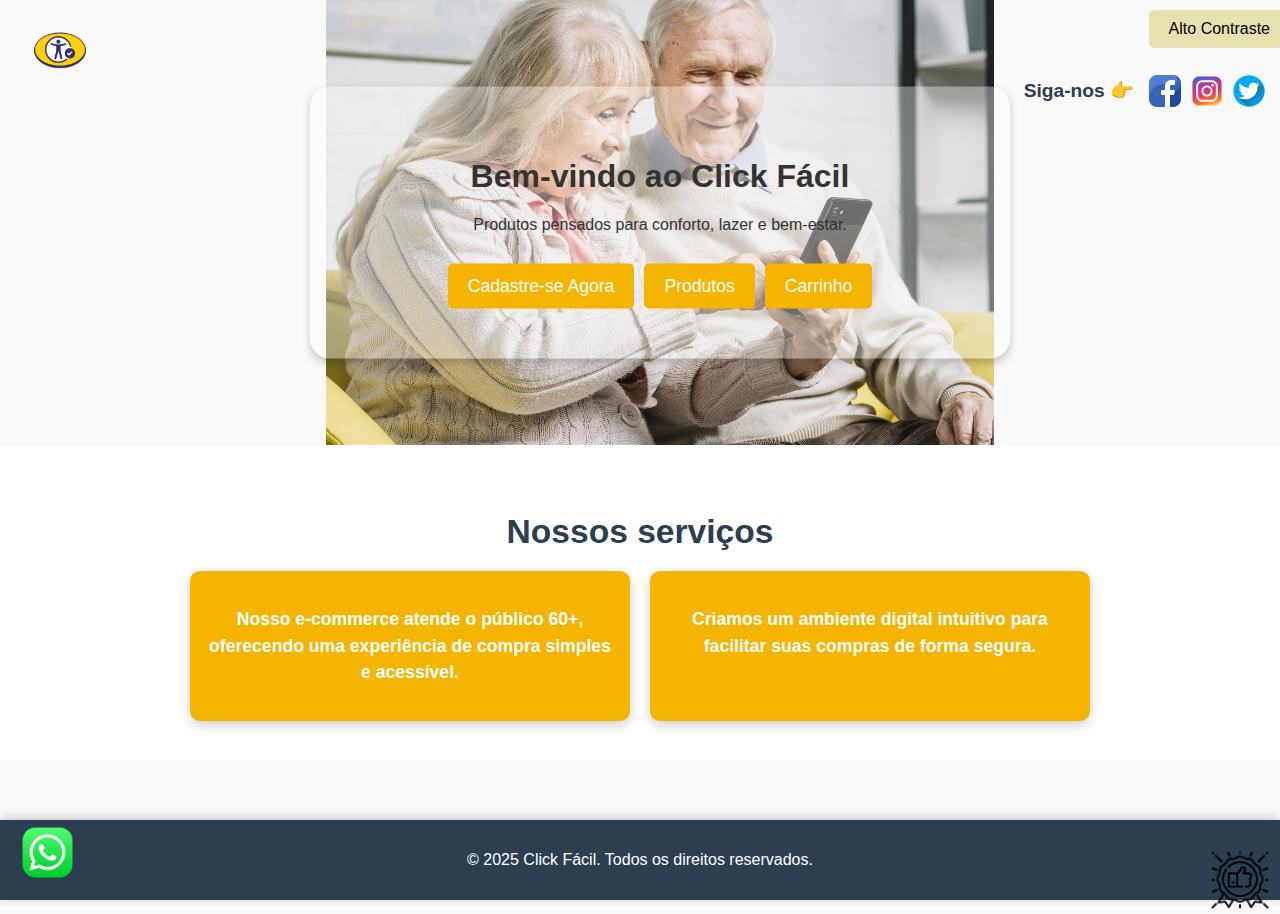
<file: index.html>
<!DOCTYPE html>
<html lang="pt-BR">
<head>
    <meta charset="UTF-8">
    <meta name="viewport" content="width=device-width, initial-scale=1.0">
    <title>Click Fácil</title>
    <link rel="stylesheet" href="index.css">
    <script defer src="script.js"></script>
</head>
<body>
    <header class="hero">
        <div class="logo">
            <img src="public/assets/images/Logo Click Fácil.png" alt="Logo Click Fácil">
        </div>
    
        <button id="toggle-contrast" class="contrast-button">Alto Contraste</button>

        <div class="social-media">
            <p>Siga-nos <span class="finger">👉</span></p>
            <img src="public/assets/images/facebook.png" alt="Facebook">
            <img src="public/assets/images/instagram.png" alt="Instagram">
            <img src="public/assets/images/twitter.png" alt="Twitter">
        </div>

        <div class="hero-text">
            <h1>Bem-vindo ao Click Fácil</h1>
            <p>Produtos pensados para conforto, lazer e bem-estar.</p>
            <nav class="nav-links">
                <a href="cadastro.html" class="cta-button">Cadastre-se Agora</a>
                <a href="PagProduto.html" class="nav-button">Produtos</a>
                <a href="carrinho.html" class="nav-button">Carrinho</a>
            </nav>
        </div>
    </header>
    
    <div class="like-badge">
        <img src="public/assets/images/Joinha Selo.png" alt="like-badge">
    </div>
    
    <div class="whatsapp-icon">
        <a href="https://api.whatsapp.com/send?phone=551140901030&text=Esse%20%C3%A9%20o%20Trabalho%20de%20PI%20do%20Grupo%202" target="_blank">
            <img src="public/assets/images/WhatsApp.png" alt="WhatsApp">
        </a>
    </div>

    <section class="introducao">
        <h2>Nossos serviços</h2>
        <div class="introducao-container">
            <div class="introducao-box">
                <p>
                    Nosso e-commerce atende o público 60+, oferecendo uma experiência de compra simples e acessível.
                </p>
            </div>
            <div class="introducao-box">
                <p>
                   Criamos um ambiente digital intuitivo para facilitar suas compras de forma segura.
                </p>
            </div>
        </div>
    </section>

    <footer>
        <p>&copy; 2025 Click Fácil. Todos os direitos reservados.</p>
    </footer>
</body>
</html>
</file>
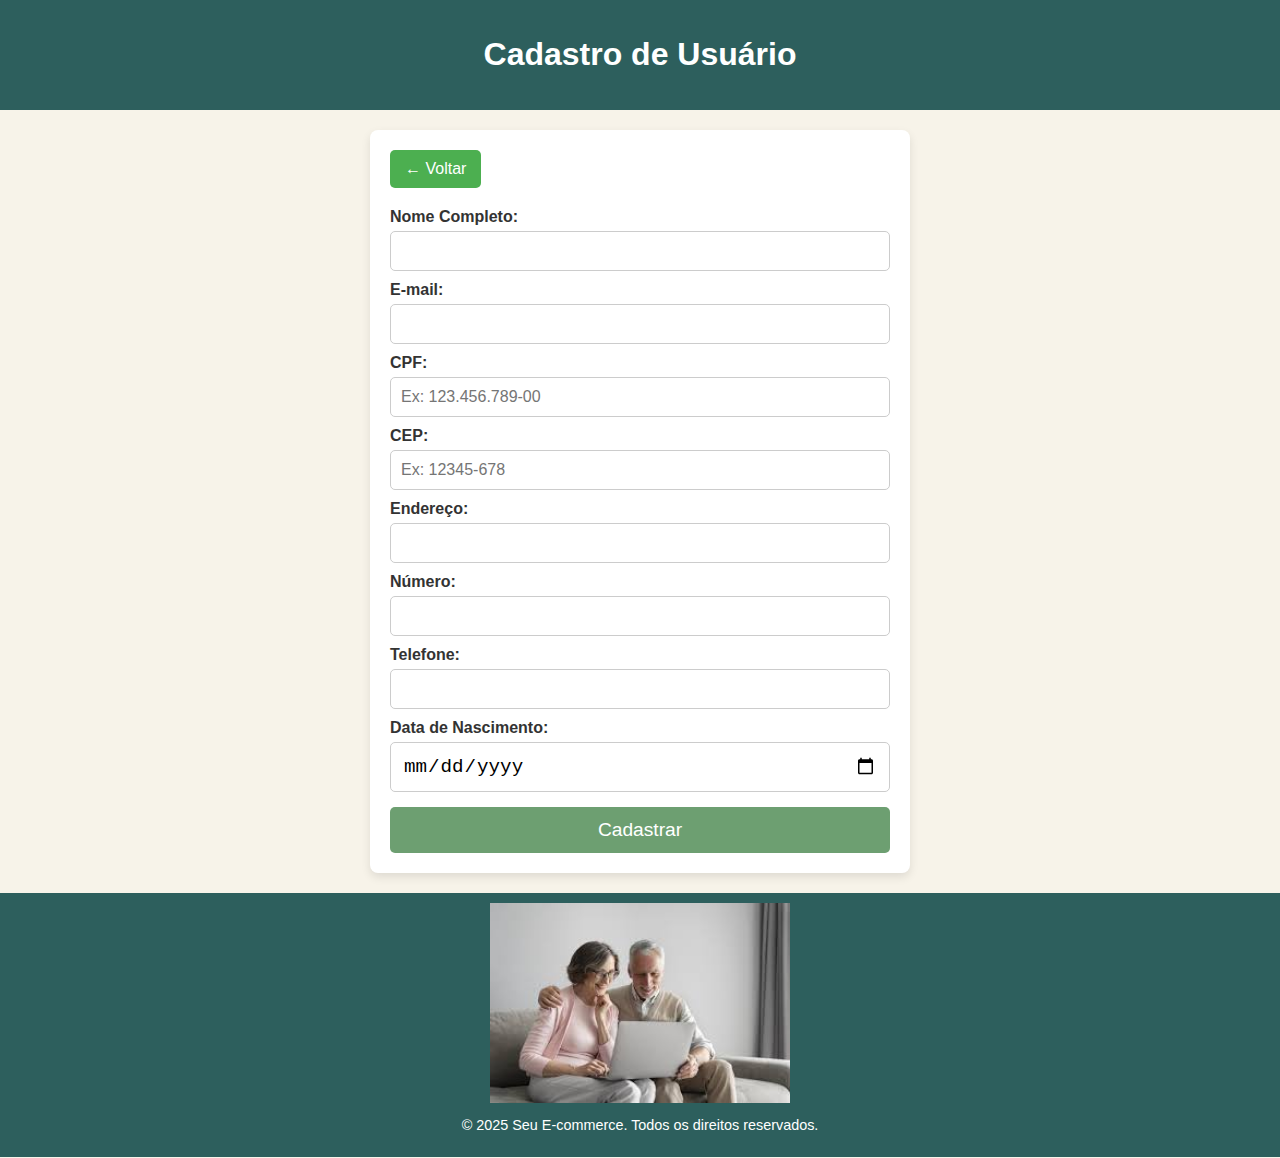
<file: cadastro.html>
<!DOCTYPE html> 
<html lang="pt-BR">
<head>
    <meta charset="UTF-8">
    <meta name="viewport" content="width=device-width, initial-scale=1.0">
    <title>Click Fácil</title>
    <link rel="stylesheet" href="styles.css">
</head>
<body>
    <header class="header">
        <h1>Cadastro de Usuário</h1>
    </header>

    <section class="form-section">
        <button class="back-button" onclick="window.location.href='index.html';">← Voltar</button>
        
        <form id="cadastroForm">
            <label for="nome">Nome Completo:</label>
            <input type="text" id="nome" name="nome" required>

            <label for="email">E-mail:</label>
            <input type="email" id="email" name="email" required>

            <label for="cpf">CPF:</label>
            <input type="text" id="cpf" name="cpf" maxlength="14" placeholder="Ex: 123.456.789-00" required>

            <label for="cep">CEP:</label>
            <input type="text" id="cep" name="cep" maxlength="9" placeholder="Ex: 12345-678" required>

            <label for="endereco">Endereço:</label>
            <input type="text" id="endereco" name="endereco" readonly>

            <label for="numero">Número:</label>
            <input type="text" id="numero" name="numero" required>

            <label for="telefone">Telefone:</label>
            <input type="text" id="telefone" name="telefone" required>

            <label for="data-nascimento">Data de Nascimento:</label>
            <input type="date" id="data-nascimento" name="data-nascimento" required>

            <button type="submit" id="submitBtn">Cadastrar</button>
        </form>
    </section>

    <footer class="footer">
        <img src="public/assets/images/Foto Inclusiva.jpeg" alt="Imagem do rodapé">
        <p>&copy; 2025 Seu E-commerce. Todos os direitos reservados.</p>
    </footer>

    <script>
        document.addEventListener("DOMContentLoaded", function() {
            const cepInput = document.getElementById("cep");
            const enderecoInput = document.getElementById("endereco");
            const cpfInput = document.getElementById("cpf");
            const telefoneInput = document.getElementById("telefone");
    
            function permitirApenasNumeros(input) {
                input.addEventListener("input", function() {
                    this.value = this.value.replace(/\D/g, '');
                });
            }
    
            permitirApenasNumeros(cepInput);
            permitirApenasNumeros(cpfInput);
            permitirApenasNumeros(telefoneInput);
    
            cepInput.addEventListener("blur", function() {
                const cep = cepInput.value.replace(/\D/g, '');
                if (cep.length === 0) return;
                if (cep.length !== 8) {
                    alert("CEP inválido.");
                    enderecoInput.value = "";
                    return;
                }
    
                fetch(`https://viacep.com.br/ws/${cep}/json/`)
                    .then(response => response.json())
                    .then(data => {
                        if (!data.erro) {
                            enderecoInput.value = `${data.logradouro}, ${data.bairro}, ${data.localidade} - ${data.uf}`;
                        } else {
                            alert("CEP não encontrado.");
                            enderecoInput.value = "";
                        }
                    })
                    .catch(() => alert("Erro ao consultar o CEP."));
            });
    
            cpfInput.addEventListener("blur", function() {
                const cpf = cpfInput.value.replace(/\D/g, '');
                if (cpf.length === 0) return;
                if (cpf.length !== 11) {
                    alert("CPF inválido! Certifique-se de inserir os 11 dígitos.");
                    cpfInput.value = "";
                }
            });
        });
    </script>

    <style>
        .back-button {
            background-color: #4CAF50;
            color: white;
            border: none;
            padding: 10px 15px;
            font-size: 16px;
            cursor: pointer;
            border-radius: 5px;
            margin-bottom: 10px;
            display: block;
        }

        .back-button:hover {
            background-color: #45a049;
        }
    </style>
</body>
</html>
</file>
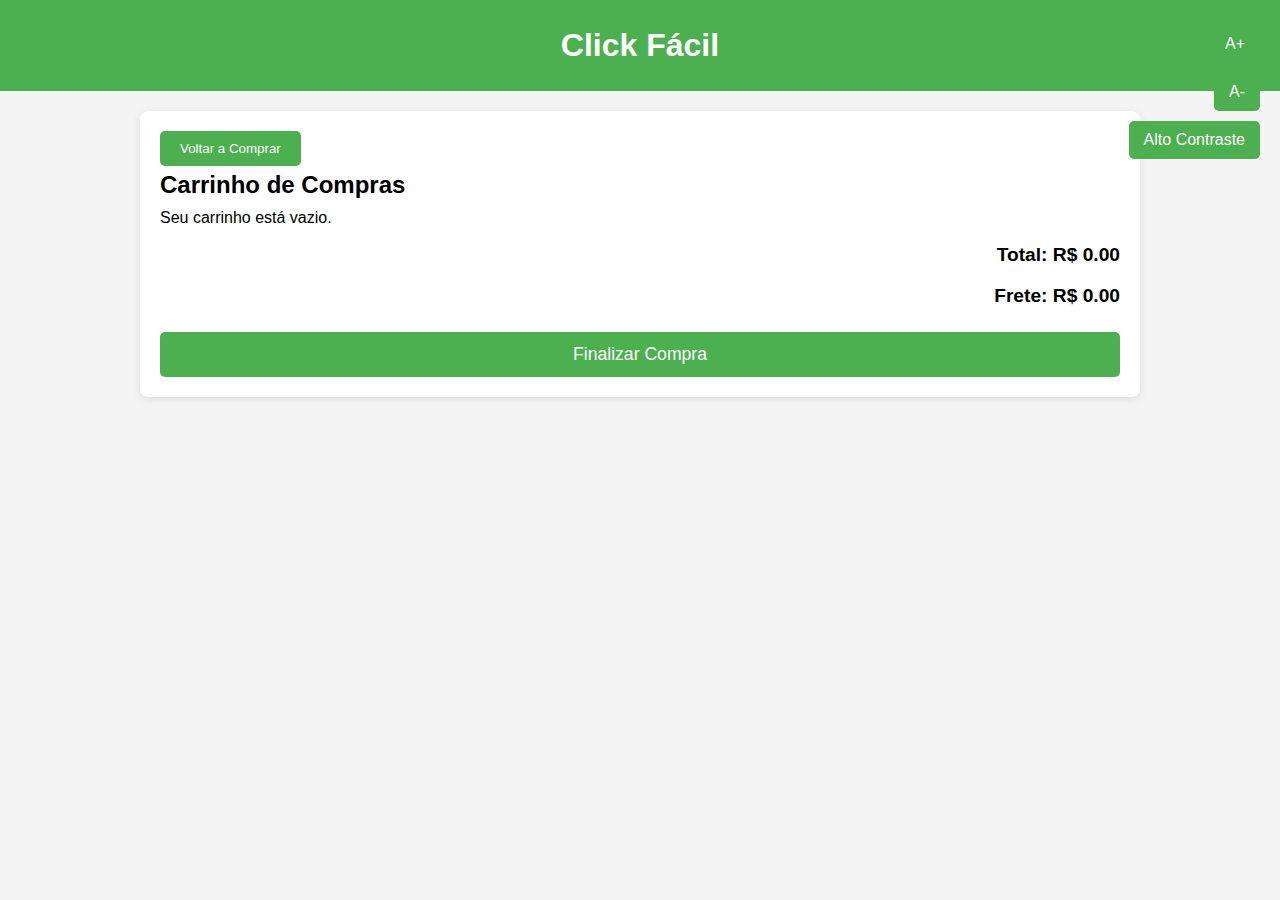
<file: carrinho.HTML>
<!DOCTYPE html>
<html lang="pt-BR">
<head>
    <meta charset="UTF-8">
    <meta name="viewport" content="width=device-width, initial-scale=1.0">
    <title>Carrinho de Compras</title>
    <link rel="stylesheet" href="carrinho.css">
</head>
<body>

    <header class="header">
        <h1>Click Fácil</h1>
        <div class="a11y-controls">
            <button class="a11y-button-increase" onclick="alterarFonte(1)">A+</button>
            <button class="a11y-button-decrease" onclick="alterarFonte(-1)">A-</button>
            <button class="contrast-toggle" onclick="alterarContraste()">Alto Contraste</button>
        </div>
    </header>
   
    <div class="cart-container">
        <button class="back-to-shop-button" onclick="window.location.href = 'index.html';">Voltar a Comprar</button>
        
        <h2>Carrinho de Compras</h2>
        <div id="cart-items"></div>
        <div class="total" id="total-price">Total: R$ 0.00</div>
        <div class="total" id="frete-total">Frete: R$ 0.00</div>
        <button class="checkout-button" onclick="openModal()">Finalizar Compra</button>
    </div>

    <div id="checkout-modal" class="checkout-modal">
        <div class="modal-content">
            <span class="close-btn" onclick="closeModal()">&times;</span>
            <h3>Resumo da Compra</h3>
            <table class="modal-items-table" id="modal-items">
            </table>
            <div class="modal-total" id="modal-total"></div>
            
            <p class="modal-warning">Atenção: Este é um trabalho educativo. Os produtos não são reais e não estão à venda.</p>

            <button class="modal-close-button" onclick="closeModal()">Fechar</button>
        </div>
    </div>

    <script>
        
        async function carregarProdutoDetalhes() {
    const response = await fetch('produtos.JSON');
    const produtos = await response.json();

    const nomeParametro = new URLSearchParams(window.location.search).get('nome');

    const produto = produtos.find(p => p.nome === nomeParametro); // Encontra o produto pelo nome

    if (!produto) {
        document.getElementById('produto-details').innerHTML = "<p>Produto não encontrado.</p>";
        return;
    }

    document.getElementById('produto-details').innerHTML = `
        <img src="${produto.imagem}" alt="${produto.nome}" style="max-width: 300px;">
        <h2>${produto.nome}</h2>
        <p><strong>Preço:</strong> R$ ${produto.preco.toFixed(2)}</p>
        <p><strong>Frete:</strong> R$ ${produto.frete.toFixed(2)}</p>
        <p><strong>Descrição:</strong> ${produto.descricao}</p>
    `;
}
        function carregarCarrinho() {
            let cart = JSON.parse(localStorage.getItem('cart')) || [];
            const cartItemsContainer = document.getElementById('cart-items');
            const totalPriceContainer = document.getElementById('total-price');
            const freteTotalContainer = document.getElementById('frete-total');
            
            cartItemsContainer.innerHTML = "";

            if (cart.length === 0) {
                cartItemsContainer.innerHTML = "<p>Seu carrinho está vazio.</p>";
                totalPriceContainer.textContent = "Total: R$ 0.00";
                freteTotalContainer.textContent = "Frete: R$ 0.00";
            } else {
                let totalPrice = 0;
                let totalFrete = 0;

                cart.forEach(produto => {
                    totalPrice += produto.preco * produto.quantidade;
                    totalFrete += produto.frete * produto.quantidade;

                    const div = document.createElement('div');
                    div.classList.add('cart-item');

                    div.innerHTML = `
                        <img src="${produto.imagem}" alt="${produto.nome}">
                        <div class="cart-item-details">
                            <p>${produto.nome}</p>
                            <span>R$ ${produto.preco.toFixed(2)} </span>
                        </div>
                        <div class="cart-item-right">
                            <div class="quantity-buttons">
                                <button class="quantity-button" onclick="updateQuantity('${produto.nome}', -1)">-</button>
                                <span id="quantity-${produto.nome}">${produto.quantidade}</span>
                                <button class="quantity-button" onclick="updateQuantity('${produto.nome}', 1)">+</button>
                            </div>
                            <p>Total: R$ ${(produto.preco * produto.quantidade).toFixed(2)}</p>
                            <p>Frete: R$ ${produto.frete.toFixed(2)}</p>
                            <button class="remove-button" data-produto='${JSON.stringify(produto)}'>Remover</button>
                        </div>
                    `;

                    cartItemsContainer.appendChild(div);

                    div.querySelector('.remove-button').addEventListener('click', function(event) {
                        removeFromCart(produto);
                    });
                });

                totalPriceContainer.textContent = `Total: R$ ${totalPrice.toFixed(2)}`;
                freteTotalContainer.textContent = `Frete: R$ ${totalFrete.toFixed(2)}`;
            }
        }

        function updateQuantity(nome, change) {
            let cart = JSON.parse(localStorage.getItem('cart')) || [];
            const produto = cart.find(item => item.nome === nome);
            if (produto) {
                produto.quantidade += change;
                if (produto.quantidade <= 0) produto.quantidade = 1;
                localStorage.setItem('cart', JSON.stringify(cart));
                carregarCarrinho();
            }
        }

        function removeFromCart(produto) {
            let cart = JSON.parse(localStorage.getItem('cart')) || [];
            cart = cart.filter(item => item.nome !== produto.nome);
            localStorage.setItem('cart', JSON.stringify(cart));
            carregarCarrinho();
        }

        function openModal() {
            const cart = JSON.parse(localStorage.getItem('cart')) || [];
            const modalItemsContainer = document.getElementById('modal-items');
            const modalTotalContainer = document.getElementById('modal-total');
            let total = 0;

            modalItemsContainer.innerHTML = "";

            cart.forEach(produto => {
                const row = document.createElement('tr');
                row.innerHTML = `
                    <td><img src="${produto.imagem}" alt="${produto.nome}"></td>
                    <td>${produto.nome}</td>
                    <td>R$ ${produto.preco.toFixed(2)}</td>
                    <td>${produto.quantidade}</td>
                    <td>R$ ${(produto.preco * produto.quantidade).toFixed(2)}</td>
                `;
                modalItemsContainer.appendChild(row);
                total += produto.preco * produto.quantidade;
            });

            modalTotalContainer.textContent = `Total: R$ ${total.toFixed(2)}`;
            document.getElementById('checkout-modal').style.display = 'flex';
        }

        function closeModal() {
            document.getElementById('checkout-modal').style.display = 'none';
        }

        function alterarFonte(valor) {
            const body = document.body;
            const fontSize = window.getComputedStyle(body).fontSize;
            const newSize = parseFloat(fontSize) + (valor * 2);
            body.style.fontSize = newSize + "px";
        }

      
        function alterarContraste() {
            document.body.classList.toggle('high-contrast');
        }


        carregarCarrinho();
    </script>
</body>
</html>
</file>
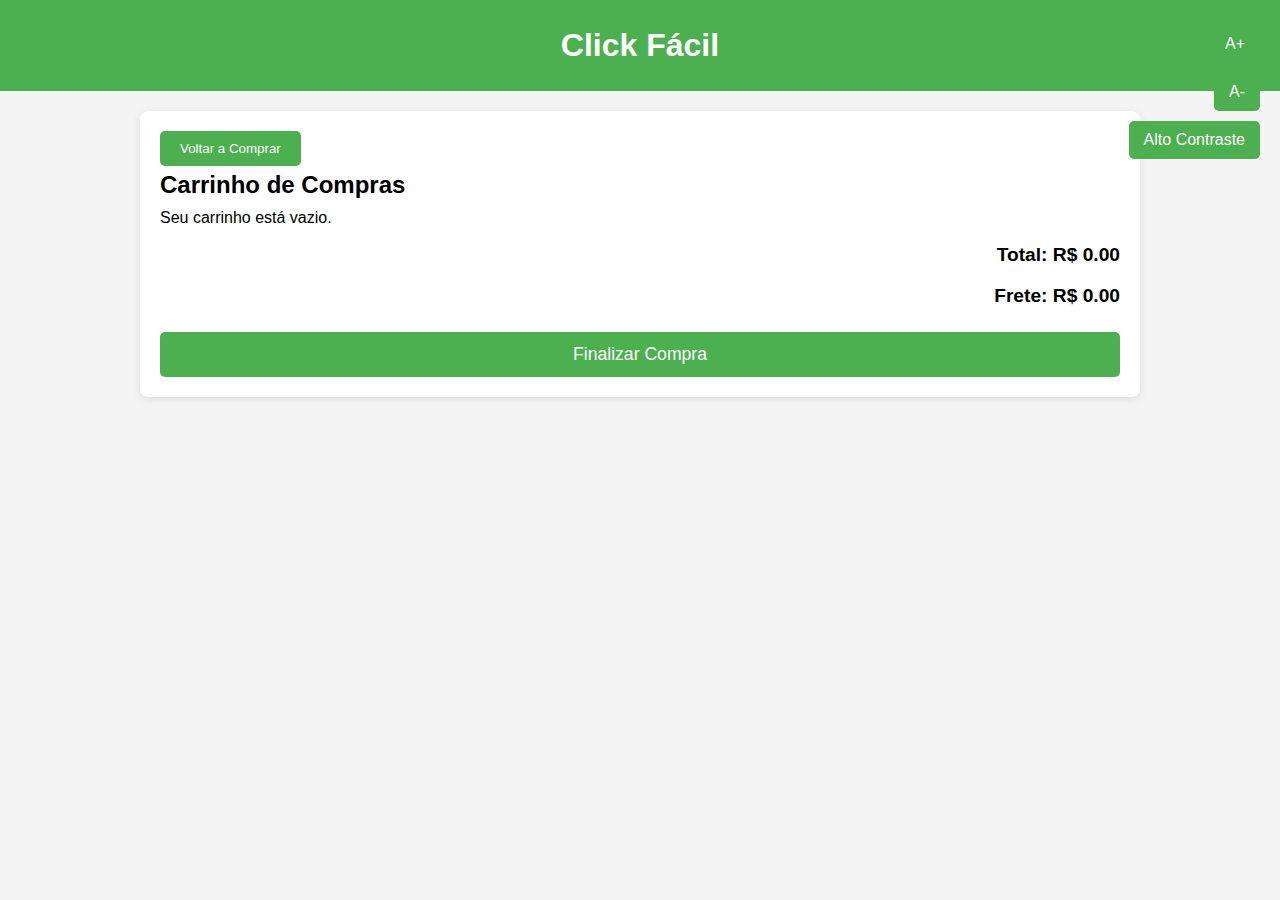
<file: carrinho.html>
<!DOCTYPE html>
<html lang="pt-BR">
<head>
    <meta charset="UTF-8">
    <meta name="viewport" content="width=device-width, initial-scale=1.0">
    <title>Carrinho de Compras</title>
    <link rel="stylesheet" href="carrinho.css">
</head>
<body>

    <header class="header">
        <h1>Click Fácil</h1>
        <div class="a11y-controls">
            <button class="a11y-button-increase" onclick="alterarFonte(1)">A+</button>
            <button class="a11y-button-decrease" onclick="alterarFonte(-1)">A-</button>
            <button class="contrast-toggle" onclick="alterarContraste()">Alto Contraste</button>
        </div>
    </header>
   
    <div class="cart-container">
        <button class="back-to-shop-button" onclick="window.location.href = 'index.html';">Voltar a Comprar</button>
        
        <h2>Carrinho de Compras</h2>
        <div id="cart-items"></div>
        <div class="total" id="total-price">Total: R$ 0.00</div>
        <div class="total" id="frete-total">Frete: R$ 0.00</div>
        <button class="checkout-button" onclick="openModal()">Finalizar Compra</button>
    </div>

    <div id="checkout-modal" class="checkout-modal">
        <div class="modal-content">
            <span class="close-btn" onclick="closeModal()">&times;</span>
            <h3>Resumo da Compra</h3>
            <table class="modal-items-table" id="modal-items">
            </table>
            <div class="modal-total" id="modal-total"></div>
            
            <p class="modal-warning">Atenção: Este é um trabalho educativo. Os produtos não são reais e não estão à venda.</p>

            <button class="modal-close-button" onclick="closeModal()">Fechar</button>
        </div>
    </div>

    <script>
        
        async function carregarProdutoDetalhes() {
    const response = await fetch('produtos.json');
    const produtos = await response.json();

    const nomeParametro = new URLSearchParams(window.location.search).get('nome');

    const produto = produtos.find(p => p.nome === nomeParametro); // Encontra o produto pelo nome

    if (!produto) {
        document.getElementById('produto-details').innerHTML = "<p>Produto não encontrado.</p>";
        return;
    }

    document.getElementById('produto-details').innerHTML = `
        <img src="${produto.imagem}" alt="${produto.nome}" style="max-width: 300px;">
        <h2>${produto.nome}</h2>
        <p><strong>Preço:</strong> R$ ${produto.preco.toFixed(2)}</p>
        <p><strong>Frete:</strong> R$ ${produto.frete.toFixed(2)}</p>
        <p><strong>Descrição:</strong> ${produto.descricao}</p>
    `;
}
        function carregarCarrinho() {
            let cart = JSON.parse(localStorage.getItem('cart')) || [];
            const cartItemsContainer = document.getElementById('cart-items');
            const totalPriceContainer = document.getElementById('total-price');
            const freteTotalContainer = document.getElementById('frete-total');
            
            cartItemsContainer.innerHTML = "";

            if (cart.length === 0) {
                cartItemsContainer.innerHTML = "<p>Seu carrinho está vazio.</p>";
                totalPriceContainer.textContent = "Total: R$ 0.00";
                freteTotalContainer.textContent = "Frete: R$ 0.00";
            } else {
                let totalPrice = 0;
                let totalFrete = 0;

                cart.forEach(produto => {
                    totalPrice += produto.preco * produto.quantidade;
                    totalFrete += produto.frete * produto.quantidade;

                    const div = document.createElement('div');
                    div.classList.add('cart-item');

                    div.innerHTML = `
                        <img src="${produto.imagem}" alt="${produto.nome}">
                        <div class="cart-item-details">
                            <p>${produto.nome}</p>
                            <span>R$ ${produto.preco.toFixed(2)} </span>
                        </div>
                        <div class="cart-item-right">
                            <div class="quantity-buttons">
                                <button class="quantity-button" onclick="updateQuantity('${produto.nome}', -1)">-</button>
                                <span id="quantity-${produto.nome}">${produto.quantidade}</span>
                                <button class="quantity-button" onclick="updateQuantity('${produto.nome}', 1)">+</button>
                            </div>
                            <p>Total: R$ ${(produto.preco * produto.quantidade).toFixed(2)}</p>
                            <p>Frete: R$ ${produto.frete.toFixed(2)}</p>
                            <button class="remove-button" data-produto='${JSON.stringify(produto)}'>Remover</button>
                        </div>
                    `;

                    cartItemsContainer.appendChild(div);

                    div.querySelector('.remove-button').addEventListener('click', function(event) {
                        removeFromCart(produto);
                    });
                });

                totalPriceContainer.textContent = `Total: R$ ${totalPrice.toFixed(2)}`;
                freteTotalContainer.textContent = `Frete: R$ ${totalFrete.toFixed(2)}`;
            }
        }

        function updateQuantity(nome, change) {
            let cart = JSON.parse(localStorage.getItem('cart')) || [];
            const produto = cart.find(item => item.nome === nome);
            if (produto) {
                produto.quantidade += change;
                if (produto.quantidade <= 0) produto.quantidade = 1;
                localStorage.setItem('cart', JSON.stringify(cart));
                carregarCarrinho();
            }
        }

        function removeFromCart(produto) {
            let cart = JSON.parse(localStorage.getItem('cart')) || [];
            cart = cart.filter(item => item.nome !== produto.nome);
            localStorage.setItem('cart', JSON.stringify(cart));
            carregarCarrinho();
        }

        function openModal() {
            const cart = JSON.parse(localStorage.getItem('cart')) || [];
            const modalItemsContainer = document.getElementById('modal-items');
            const modalTotalContainer = document.getElementById('modal-total');
            let total = 0;

            modalItemsContainer.innerHTML = "";

            cart.forEach(produto => {
                const row = document.createElement('tr');
                row.innerHTML = `
                    <td><img src="${produto.imagem}" alt="${produto.nome}"></td>
                    <td>${produto.nome}</td>
                    <td>R$ ${produto.preco.toFixed(2)}</td>
                    <td>${produto.quantidade}</td>
                    <td>R$ ${(produto.preco * produto.quantidade).toFixed(2)}</td>
                `;
                modalItemsContainer.appendChild(row);
                total += produto.preco * produto.quantidade;
            });

            modalTotalContainer.textContent = `Total: R$ ${total.toFixed(2)}`;
            document.getElementById('checkout-modal').style.display = 'flex';
        }

        function closeModal() {
            document.getElementById('checkout-modal').style.display = 'none';
        }

        function alterarFonte(valor) {
            const body = document.body;
            const fontSize = window.getComputedStyle(body).fontSize;
            const newSize = parseFloat(fontSize) + (valor * 2);
            body.style.fontSize = newSize + "px";
        }

      
        function alterarContraste() {
            document.body.classList.toggle('high-contrast');
        }


        carregarCarrinho();
    </script>
</body>
</html>
</file>
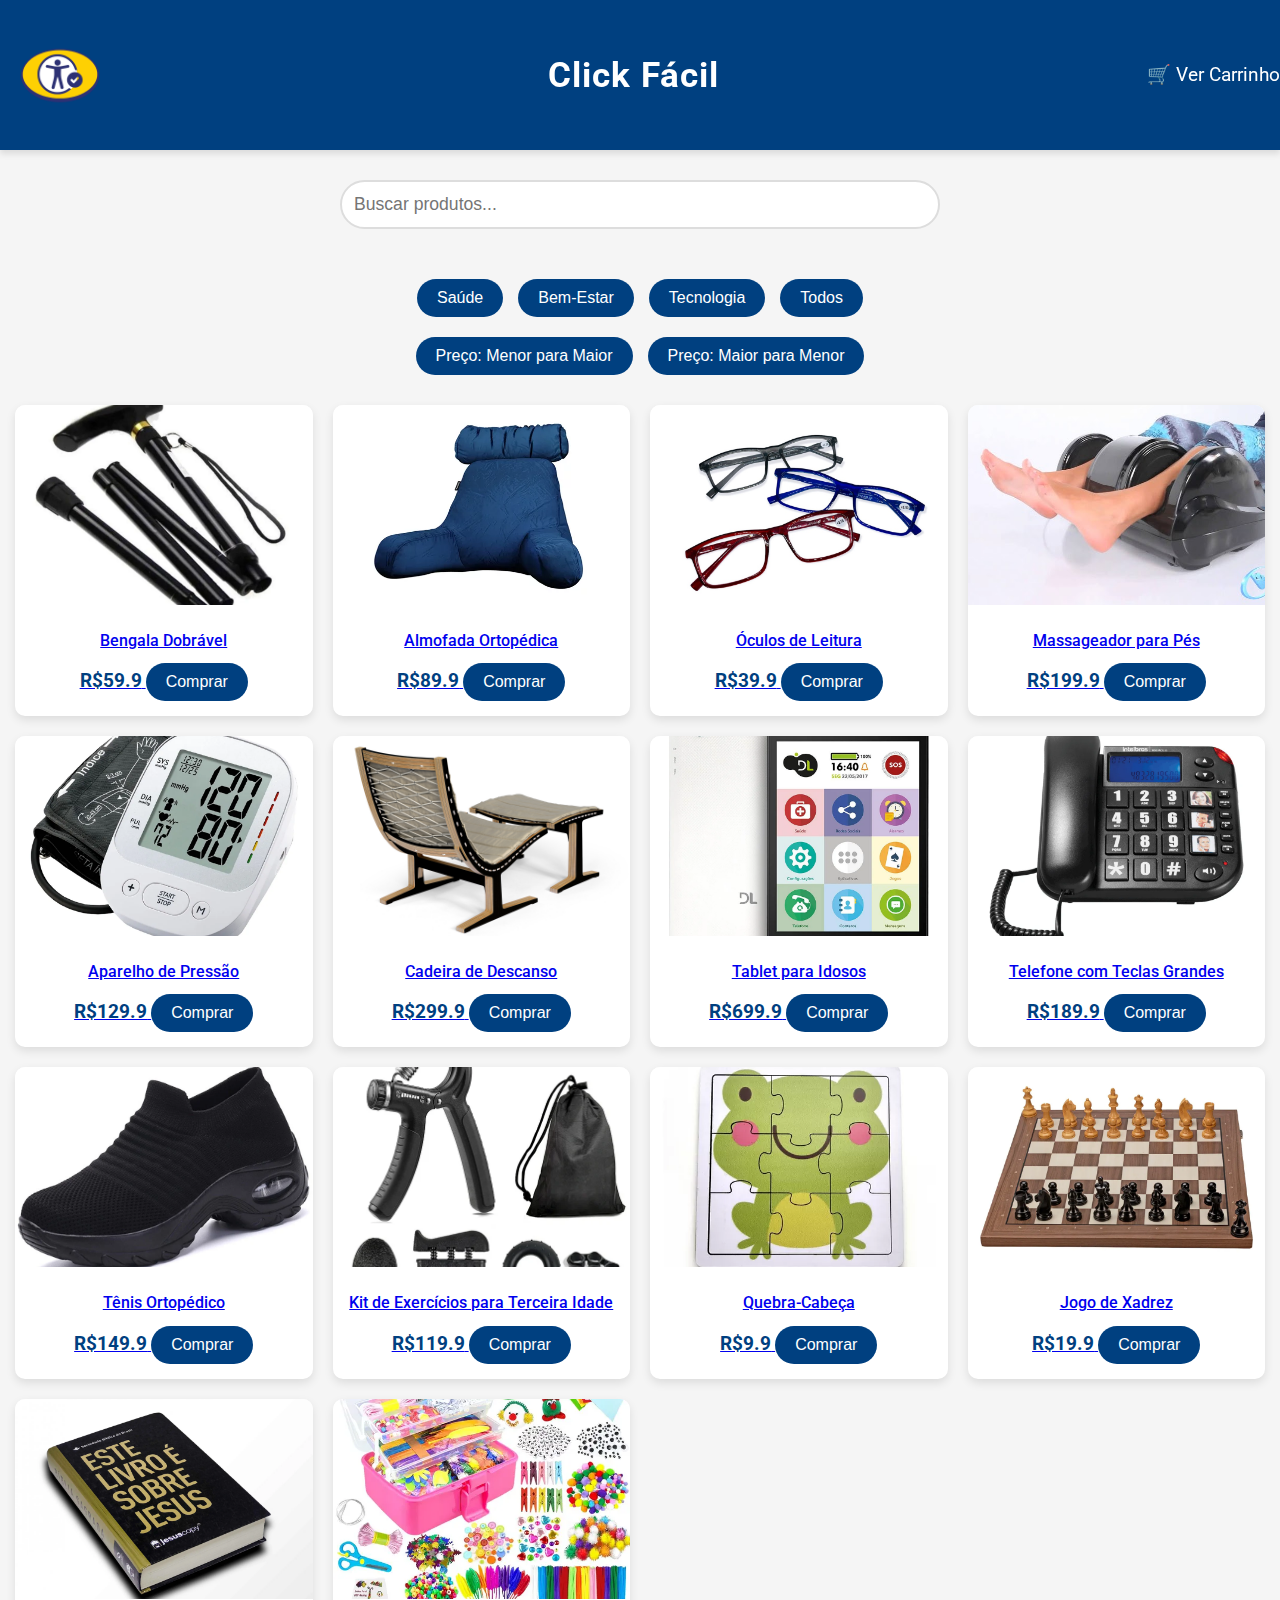
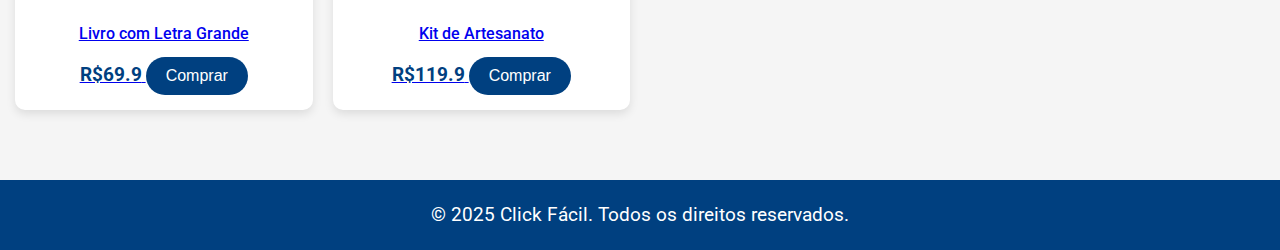
<file: pagprodt.HTML>
<!DOCTYPE html>
<html lang="pt-BR">
<head>
    <meta charset="UTF-8">
    <meta name="viewport" content="width=device-width, initial-scale=1.0">
    <title>Click Fácil </title>
    <link rel="stylesheet" href="/pagprodt.CSS">
    <link href="https://fonts.googleapis.com/css2?family=Roboto:wght@400;700&family=Ubuntu:wght@400;500&display=swap" rel="stylesheet">

</head>
    <body>
    <div class="container">
        <header>
            <img class="logo" src="/public/assets/images/Logo Click Fácil.png" alt="Logo do E-commerce Inclusivo">
            <h1>Click Fácil</h1>
            <a href="#" class="cart-link" id="cart-icon">🛒 Ver Carrinho</a>
        </header>

        
        <div class="control-buttons">
            <button id="contrast-btn">Alto Contraste</button>
            <button id="increase-font">A+</button>
            <button id="decrease-font">A-</button>
        </div>

      
        <div class="modal" id="cart-modal">
            <div class="modal-content">
                <p>Produto(s) adicionado(s) ao carrinho!</p>
                <p id="modal-total"></p>
                <button onclick="goToCart()">Finalizar Compra</button>
                <button onclick="closeModal()">Continuar Comprando</button>
            </div>
        </div>

       
        <div class="search-bar">
            <input type="text" id="search-bar" placeholder="Buscar produtos..." onkeyup="searchProducts()">
        </div>

       
        <div class="category-menu">
            <button onclick="filterByCategory('saude')">Saúde</button>
            <button onclick="filterByCategory('bem-estar')">Bem-Estar</button>
            <button onclick="filterByCategory('tecnologia')">Tecnologia</button>
            <button onclick="filterByCategory('todos')">Todos</button>
        </div>

        <div class="sort-menu">
            <button onclick="sortProducts('preco-asc')">Preço: Menor para Maior</button>
            <button onclick="sortProducts('preco-desc')">Preço: Maior para Menor</button>
        </div>

    
        <div class="product-container" id="product-list">
           
        </div>

        <footer>
            <p>&copy; 2025 Click Fácil. Todos os direitos reservados.</p>
        </footer>
    </div>

    <script>
        let produtos = [];

        async function carregarProdutos() {
            const response = await fetch('./produtos.JSON');    

            produtos = await response.json();
            displayProducts(produtos);
        }

        function displayProducts(produtos) {
            const container = document.getElementById('product-list');
            container.innerHTML = "";
            produtos.forEach(produto => {
                let div = document.createElement('div');
                div.classList.add('product');
                div.setAttribute('data-category', produto.categoria);
                div.setAttribute('data-frete', produto.frete);

                div.innerHTML = ` 
                <a href="produto.HTML?nome=${encodeURIComponent(produto.nome)}&preco=${produto.preco}&frete=${produto.frete}&descricao=${encodeURIComponent(produto.descricao)}">

                        <img src="${produto.imagem}" alt="${produto.nome}">
                        <div class="product-details">
                            <p>${produto.nome}</p>
                            <span>R$${produto.preco}</span>
                            <button>Comprar</button>
                        </div>
                    </a>
                `;
                container.appendChild(div);
            });
        }


        function searchProducts() {
            const query = document.getElementById('search-bar').value.toLowerCase();
            const filteredProducts = produtos.filter(produto => produto.nome.toLowerCase().includes(query));
            displayProducts(filteredProducts);
        }


        function filterByCategory(categoria) {
            const filteredProducts = categoria === 'todos' ? produtos : produtos.filter(produto => produto.categoria === categoria);
            displayProducts(filteredProducts);
        }

        function sortProducts(ordenacao) {
            let sortedProducts;
            if (ordenacao === 'preco-asc') {
                sortedProducts = [...produtos].sort((a, b) => a.preco - b.preco);
            } else if (ordenacao === 'preco-desc') {
                sortedProducts = [...produtos].sort((a, b) => b.preco - a.preco);
            }
            displayProducts(sortedProducts);
        }

        document.getElementById('contrast-btn').addEventListener('click', function() {
            document.body.classList.toggle('high-contrast');
        });


        document.getElementById('increase-font').addEventListener('click', function() {
            let currentFontSize = parseFloat(window.getComputedStyle(document.body).fontSize);
            document.body.style.fontSize = (currentFontSize + 2) + 'px';
        });

        document.getElementById('decrease-font').addEventListener('click', function() {
            let currentFontSize = parseFloat(window.getComputedStyle(document.body).fontSize);
            document.body.style.fontSize = (currentFontSize - 2) + 'px';
        });

        function goToCart() {
            window.location.href = 'carrinho.HTML';
        }

        function closeModal() {
            document.getElementById('cart-modal').style.display = 'none';
        }


        document.getElementById('cart-icon').addEventListener('click', function(event) {
            event.preventDefault();
            window.location.href = 'carrinho.HTML';
        });

        carregarProdutos();
    </script>
</body>
</html>
</file>
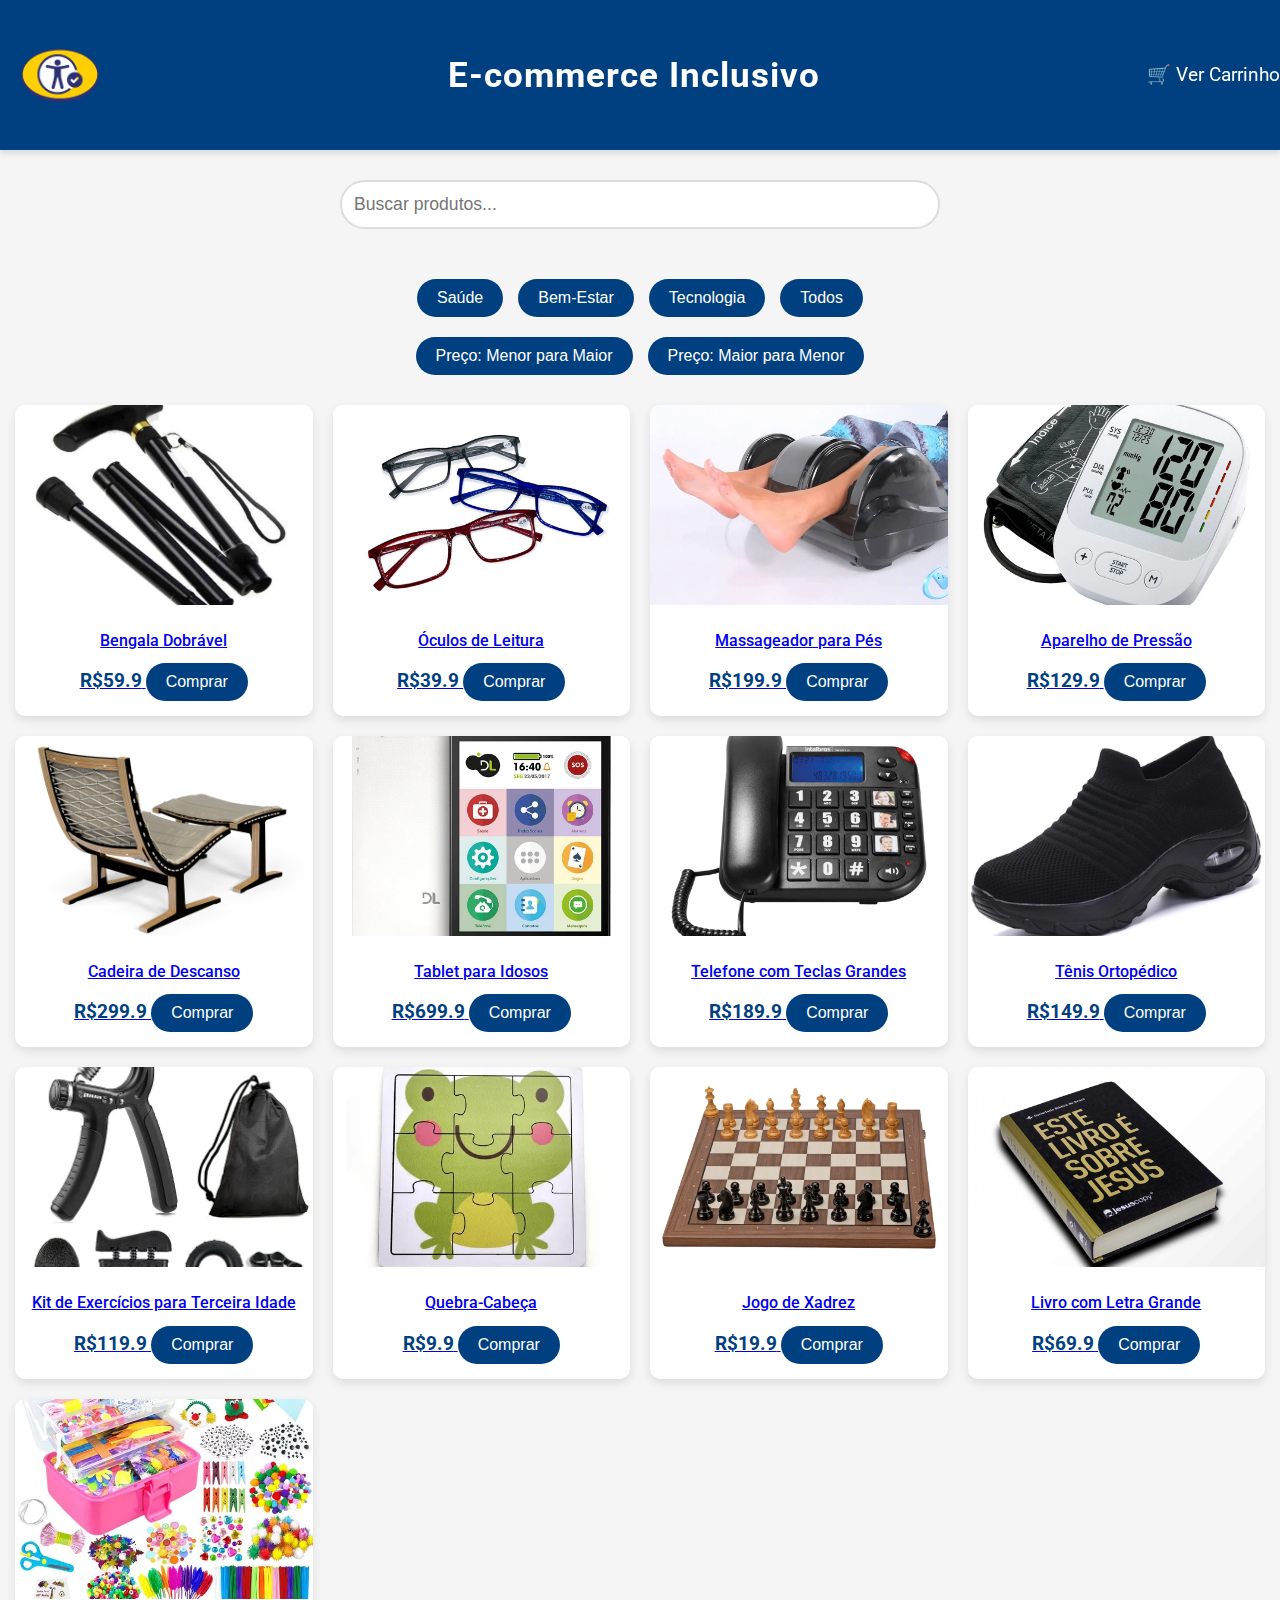
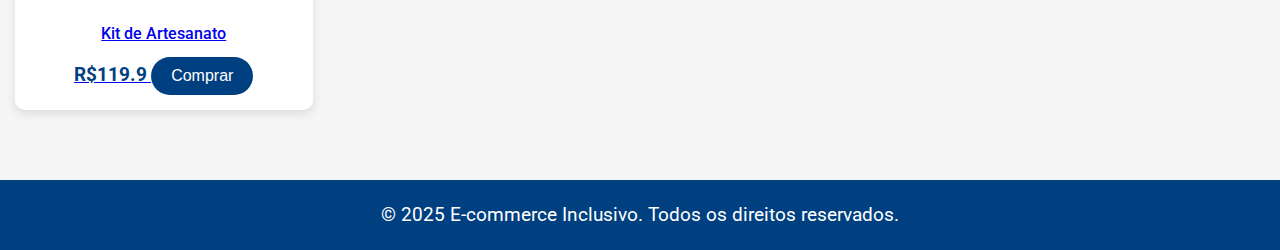
<file: PagProduto.html>
<!DOCTYPE html>
<html lang="pt-BR">
<head>
    <meta charset="UTF-8">
    <meta name="viewport" content="width=device-width, initial-scale=1.0">
    <title>E-commerce Inclusivo</title>
    <link rel="stylesheet" href="pagprodt.css">
    <link href="https://fonts.googleapis.com/css2?family=Roboto:wght@400;700&family=Ubuntu:wght@400;500&display=swap" rel="stylesheet">
    <style>
        * {
            margin: 0;
            padding: 0;
            box-sizing: border-box;
        }

        body {
            font-family: 'Roboto', sans-serif;
            background-color: #f5f5f5;
            color: #333;
            line-height: 1.6;
            transition: all 0.3s ease;
            font-size: 16px; 
        }

        .container {
            width: 100%;
            max-width: 1280px;
            margin: 0 auto;
        }

        header {
            background-color: #004080;
            color: white;
            padding: 15px 0;
            display: flex;
            justify-content: space-between;
            align-items: center;
            box-shadow: 0 4px 6px rgba(0, 0, 0, 0.1);
            position: sticky;
            top: 0;
            z-index: 1000;
        }

        header .logo {
            width: 120px;
            height: auto;
        }

        header h1 {
            font-size: 2.2rem;
            font-weight: bold;
            letter-spacing: 1px;
        }

        header .cart-link {
            font-size: 1.2rem;
            color: white;
            text-decoration: none;
            display: flex;
            align-items: center;
            gap: 5px;
            cursor: pointer;
        }

        header .cart-link:hover {
            text-decoration: underline;
        }

        .search-bar {
            display: flex;
            justify-content: center;
            padding: 30px 0;
        }

        .search-bar input {
            width: 100%;
            max-width: 600px;
            padding: 12px;
            font-size: 1.1rem;
            border: 2px solid #ddd;
            border-radius: 25px;
            outline: none;
            transition: all 0.3s ease;
        }

        .search-bar input:focus {
            border-color: #004080;
        }

        .category-menu,
        .sort-menu {
            display: flex;
            justify-content: center;
            gap: 15px;
            margin-top: 20px;
        }

        .category-menu button,
        .sort-menu button {
            background-color: #004080;
            color: white;
            border: none;
            padding: 10px 20px;
            font-size: 1rem;
            border-radius: 20px;
            cursor: pointer;
            transition: background-color 0.3s ease;
        }

        .category-menu button:hover,
        .sort-menu button:hover {
            background-color: #003366;
        }

        .product-container {
            display: grid;
            grid-template-columns: repeat(auto-fill, minmax(250px, 1fr));
            gap: 20px;
            padding: 30px 15px;
        }

        .product {
            background-color: white;
            border-radius: 10px;
            box-shadow: 0 4px 10px rgba(0, 0, 0, 0.1);
            overflow: hidden;
            transition: transform 0.3s ease;
        }

        .product:hover {
            transform: translateY(-5px);
        }

        .product img {
            width: 100%;
            height: 200px;
            object-fit: cover;
        }

        .product-details {
            padding: 15px;
            text-align: center;
        }

        .product-details p {
            font-size: 1rem;
            font-weight: 500;
        }

        .product-details span {
            font-size: 1.2rem;
            font-weight: bold;
            color: #004080;
        }

        .product-details button {
            background-color: #004080;
            color: white;
            padding: 10px 20px;
            border: none;
            margin-top: 10px;
            font-size: 1rem;
            border-radius: 20px;
            cursor: pointer;
            transition: background-color 0.3s ease;
        }

        .product-details button:hover {
            background-color: #003366;
        }

        footer {
            background-color: #004080;
            color: white;
            text-align: center;
            padding: 20px;
            margin-top: 40px;
            font-size: 1rem;
        }

        .modal {
            display: none;
            position: fixed;
            top: 0;
            left: 0;
            width: 100%;
            height: 100%;
            background-color: rgba(0, 0, 0, 0.5);
            justify-content: center;
            align-items: center;
            z-index: 1000;
        }

        .modal-content {
            background-color: white;
            padding: 20px;
            border-radius: 10px;
            text-align: center;
            width: 300px;
        }

        .modal button {
            background-color: #004080;
            color: white;
            padding: 10px 20px;
            border: none;
            margin-top: 10px;
            cursor: pointer;
            border-radius: 5px;
        }

        .modal button:hover {
            background-color: #003366;
        }

        body.high-contrast {
            background-color: #121212; 
            color: #ffffff;  }

        body.high-contrast header, 
        body.high-contrast footer {
            background-color: #000000; 
            color: white; 
        }

        
        body.high-contrast .product {
            background-color: #333333; 
            color: white; 
            border: 2px solid #ffffff; 
        }

        body.high-contrast .product img {
            filter: brightness(0.7); 
        }


        body.high-contrast .category-menu button,
        body.high-contrast .sort-menu button {
            background-color: #ff9900; 
            color: black; 
            border: 2px solid #ffffff; 
        }

        body.high-contrast .category-menu button:hover,
        body.high-contrast .sort-menu button:hover {
            background-color: #e68a00; 
        }

        body.high-contrast .product-details button {
            background-color: #ff9900; 
            color: black; 
            border: 2px solid #ffffff; 
        }

        body.high-contrast .product-details button:hover {
            background-color: #e68a00; 
        }

        body.high-contrast .cart-link {
            color: #ff9900;
        }

        body.high-contrast .cart-link:hover {
            text-decoration: underline;
        }

        footer {
            text-align: center;
            font-size: 1.2rem;
            padding: 20px;
        }

        .control-buttons {
            position: fixed;
            top: 20px;
            right: 20px;
            display: flex;
            gap: 10px;
        }

        .control-buttons button {
            background-color: #004080;
            color: white;
            padding: 10px;
            font-size: 1rem;
            border-radius: 5px;
            border: none;
            cursor: pointer;
            transition: background-color 0.3s ease;
        }

        .control-buttons button:hover {
            background-color: #003366;
        }
    </style>
</head>
<body>
    <div class="container">
        <header>
            <img class="logo" src="public/assets/images/Logo Click Fácil.png" alt="Logo do E-commerce Inclusivo">
            <h1>E-commerce Inclusivo</h1>
            <a href="#" class="cart-link" id="cart-icon">🛒 Ver Carrinho</a>
        </header>

        <div class="control-buttons">
            <button id="contrast-btn">Alto Contraste</button>
            <button id="increase-font">A+</button>
            <button id="decrease-font">A-</button>
        </div>

        <div class="modal" id="cart-modal">
            <div class="modal-content">
                <p>Produto(s) adicionado(s) ao carrinho!</p>
                <p id="modal-total"></p>
                <button onclick="goToCart()">Finalizar Compra</button>
                <button onclick="closeModal()">Continuar Comprando</button>
            </div>
        </div>

        <div class="search-bar">
            <input type="text" id="search-bar" placeholder="Buscar produtos..." onkeyup="searchProducts()">
        </div>

        <div class="category-menu">
            <button onclick="filterByCategory('saude')">Saúde</button>
            <button onclick="filterByCategory('bem-estar')">Bem-Estar</button>
            <button onclick="filterByCategory('tecnologia')">Tecnologia</button>
            <button onclick="filterByCategory('todos')">Todos</button>
        </div>

        <div class="sort-menu">
            <button onclick="sortProducts('preco-asc')">Preço: Menor para Maior</button>
            <button onclick="sortProducts('preco-desc')">Preço: Maior para Menor</button>
        </div>

        <div class="product-container" id="product-list">
        </div>

        <footer>
            <p>&copy; 2025 E-commerce Inclusivo. Todos os direitos reservados.</p>
        </footer>
    </div>

    <script>
        let produtos = [];

        async function carregarProdutos() {
            const response = await fetch('produtos.json');
            produtos = await response.json();
            displayProducts(produtos);
        }

        function displayProducts(produtos) {
            const container = document.getElementById('product-list');
            container.innerHTML = "";
            produtos.forEach(produto => {
                let div = document.createElement('div');
                div.classList.add('product');
                div.setAttribute('data-category', produto.categoria);
                div.setAttribute('data-frete', produto.frete);

                div.innerHTML = ` 
                    <a href="detalhes-produto.html?id=${produto.nome.replace(/\s+/g, '-').toLowerCase()}">
                        <img src="${produto.imagem}" alt="${produto.nome}">
                        <div class="product-details">
                            <p>${produto.nome}</p>
                            <span>R$${produto.preco}</span>
                            <button>Comprar</button>
                        </div>
                    </a>
                `;
                container.appendChild(div);
            });
        }

        function searchProducts() {
            const query = document.getElementById('search-bar').value.toLowerCase();
            const filteredProducts = produtos.filter(produto => produto.nome.toLowerCase().includes(query));
            displayProducts(filteredProducts);
        }

        function filterByCategory(categoria) {
            const filteredProducts = categoria === 'todos' ? produtos : produtos.filter(produto => produto.categoria === categoria);
            displayProducts(filteredProducts);
        }

        function sortProducts(ordenacao) {
            let sortedProducts;
            if (ordenacao === 'preco-asc') {
                sortedProducts = [...produtos].sort((a, b) => a.preco - b.preco);
            } else if (ordenacao === 'preco-desc') {
                sortedProducts = [...produtos].sort((a, b) => b.preco - a.preco);
            }
            displayProducts(sortedProducts);
        }

        document.getElementById('contrast-btn').addEventListener('click', function() {
            document.body.classList.toggle('high-contrast');
        });

        document.getElementById('increase-font').addEventListener('click', function() {
            let currentFontSize = parseFloat(window.getComputedStyle(document.body).fontSize);
            document.body.style.fontSize = (currentFontSize + 2) + 'px';
        });

        document.getElementById('decrease-font').addEventListener('click', function() {
            let currentFontSize = parseFloat(window.getComputedStyle(document.body).fontSize);
            document.body.style.fontSize = (currentFontSize - 2) + 'px';
        });

        function goToCart() {
            window.location.href = 'carrinho.html';
        }

        function closeModal() {
            document.getElementById('cart-modal').style.display = 'none';
        }
        document.getElementById('cart-icon').addEventListener('click', function(event) {
            event.preventDefault();
            window.location.href = 'carrinho.html';
        });

        carregarProdutos();
    </script>
</body>
</html>
</file>
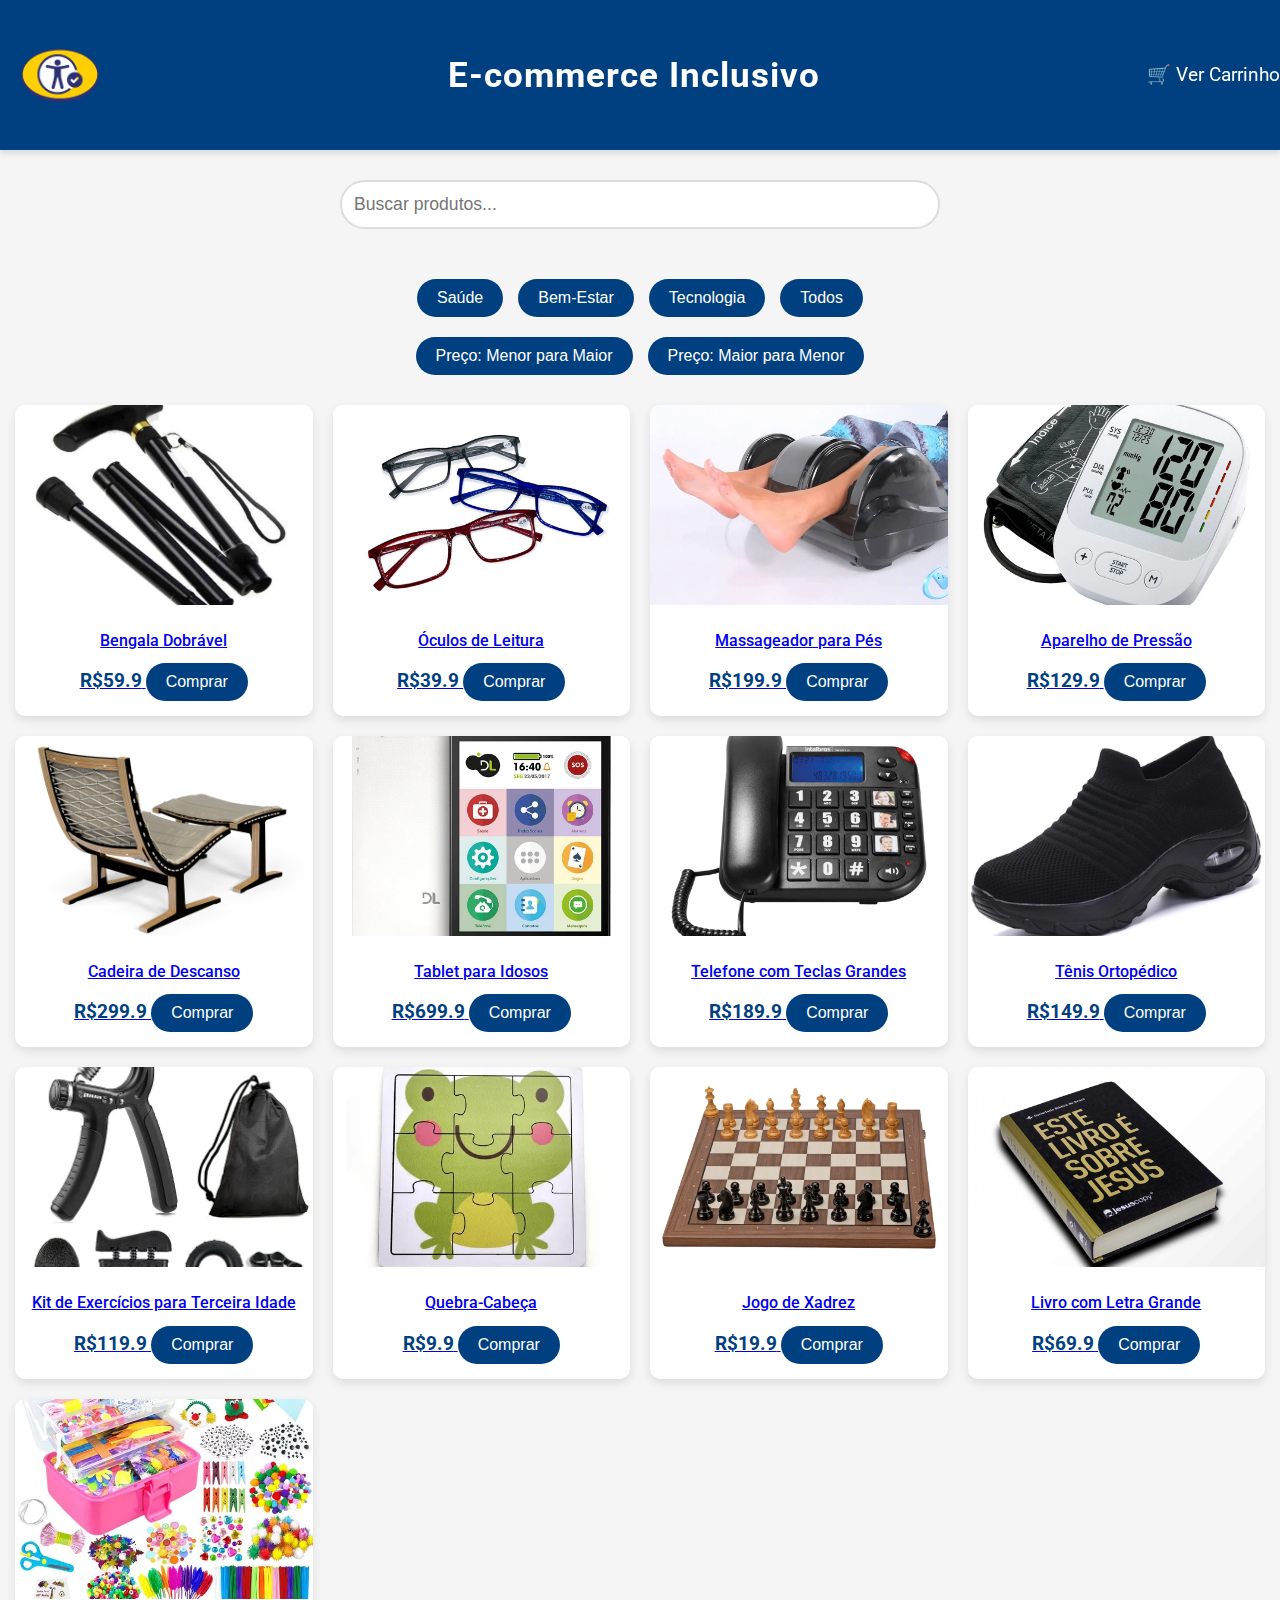
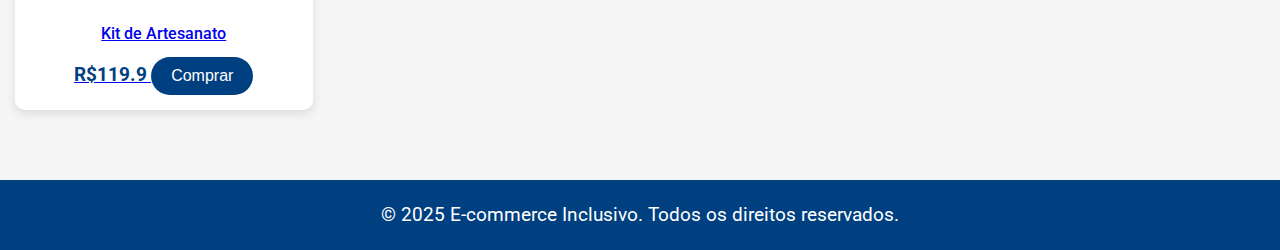
<file: PagProduto.HTML>
<!DOCTYPE html>
<html lang="pt-BR">
<head>
    <meta charset="UTF-8">
    <meta name="viewport" content="width=device-width, initial-scale=1.0">
    <title>E-commerce Inclusivo</title>
    <link rel="stylesheet" href="pagprodt.CSS">
    <link href="https://fonts.googleapis.com/css2?family=Roboto:wght@400;700&family=Ubuntu:wght@400;500&display=swap" rel="stylesheet">
    <style>
        * {
            margin: 0;
            padding: 0;
            box-sizing: border-box;
        }

        body {
            font-family: 'Roboto', sans-serif;
            background-color: #f5f5f5;
            color: #333;
            line-height: 1.6;
            transition: all 0.3s ease;
            font-size: 16px; 
        }

        .container {
            width: 100%;
            max-width: 1280px;
            margin: 0 auto;
        }

        header {
            background-color: #004080;
            color: white;
            padding: 15px 0;
            display: flex;
            justify-content: space-between;
            align-items: center;
            box-shadow: 0 4px 6px rgba(0, 0, 0, 0.1);
            position: sticky;
            top: 0;
            z-index: 1000;
        }

        header .logo {
            width: 120px;
            height: auto;
        }

        header h1 {
            font-size: 2.2rem;
            font-weight: bold;
            letter-spacing: 1px;
        }

        header .cart-link {
            font-size: 1.2rem;
            color: white;
            text-decoration: none;
            display: flex;
            align-items: center;
            gap: 5px;
            cursor: pointer;
        }

        header .cart-link:hover {
            text-decoration: underline;
        }

        .search-bar {
            display: flex;
            justify-content: center;
            padding: 30px 0;
        }

        .search-bar input {
            width: 100%;
            max-width: 600px;
            padding: 12px;
            font-size: 1.1rem;
            border: 2px solid #ddd;
            border-radius: 25px;
            outline: none;
            transition: all 0.3s ease;
        }

        .search-bar input:focus {
            border-color: #004080;
        }

        .category-menu,
        .sort-menu {
            display: flex;
            justify-content: center;
            gap: 15px;
            margin-top: 20px;
        }

        .category-menu button,
        .sort-menu button {
            background-color: #004080;
            color: white;
            border: none;
            padding: 10px 20px;
            font-size: 1rem;
            border-radius: 20px;
            cursor: pointer;
            transition: background-color 0.3s ease;
        }

        .category-menu button:hover,
        .sort-menu button:hover {
            background-color: #003366;
        }

        .product-container {
            display: grid;
            grid-template-columns: repeat(auto-fill, minmax(250px, 1fr));
            gap: 20px;
            padding: 30px 15px;
        }

        .product {
            background-color: white;
            border-radius: 10px;
            box-shadow: 0 4px 10px rgba(0, 0, 0, 0.1);
            overflow: hidden;
            transition: transform 0.3s ease;
        }

        .product:hover {
            transform: translateY(-5px);
        }

        .product img {
            width: 100%;
            height: 200px;
            object-fit: cover;
        }

        .product-details {
            padding: 15px;
            text-align: center;
        }

        .product-details p {
            font-size: 1rem;
            font-weight: 500;
        }

        .product-details span {
            font-size: 1.2rem;
            font-weight: bold;
            color: #004080;
        }

        .product-details button {
            background-color: #004080;
            color: white;
            padding: 10px 20px;
            border: none;
            margin-top: 10px;
            font-size: 1rem;
            border-radius: 20px;
            cursor: pointer;
            transition: background-color 0.3s ease;
        }

        .product-details button:hover {
            background-color: #003366;
        }

        footer {
            background-color: #004080;
            color: white;
            text-align: center;
            padding: 20px;
            margin-top: 40px;
            font-size: 1rem;
        }

        .modal {
            display: none;
            position: fixed;
            top: 0;
            left: 0;
            width: 100%;
            height: 100%;
            background-color: rgba(0, 0, 0, 0.5);
            justify-content: center;
            align-items: center;
            z-index: 1000;
        }

        .modal-content {
            background-color: white;
            padding: 20px;
            border-radius: 10px;
            text-align: center;
            width: 300px;
        }

        .modal button {
            background-color: #004080;
            color: white;
            padding: 10px 20px;
            border: none;
            margin-top: 10px;
            cursor: pointer;
            border-radius: 5px;
        }

        .modal button:hover {
            background-color: #003366;
        }

        body.high-contrast {
            background-color: #121212; 
            color: #ffffff;  }

        body.high-contrast header, 
        body.high-contrast footer {
            background-color: #000000; 
            color: white; 
        }

        
        body.high-contrast .product {
            background-color: #333333; 
            color: white; 
            border: 2px solid #ffffff; 
        }

        body.high-contrast .product img {
            filter: brightness(0.7); 
        }


        body.high-contrast .category-menu button,
        body.high-contrast .sort-menu button {
            background-color: #ff9900; 
            color: black; 
            border: 2px solid #ffffff; 
        }

        body.high-contrast .category-menu button:hover,
        body.high-contrast .sort-menu button:hover {
            background-color: #e68a00; 
        }

        body.high-contrast .product-details button {
            background-color: #ff9900; 
            color: black; 
            border: 2px solid #ffffff; 
        }

        body.high-contrast .product-details button:hover {
            background-color: #e68a00; 
        }

        body.high-contrast .cart-link {
            color: #ff9900;
        }

        body.high-contrast .cart-link:hover {
            text-decoration: underline;
        }

        footer {
            text-align: center;
            font-size: 1.2rem;
            padding: 20px;
        }

        .control-buttons {
            position: fixed;
            top: 20px;
            right: 20px;
            display: flex;
            gap: 10px;
        }

        .control-buttons button {
            background-color: #004080;
            color: white;
            padding: 10px;
            font-size: 1rem;
            border-radius: 5px;
            border: none;
            cursor: pointer;
            transition: background-color 0.3s ease;
        }

        .control-buttons button:hover {
            background-color: #003366;
        }
    </style>
</head>
<body>
    <div class="container">
        <header>
            <img class="logo" src="/public/assets/images/Logo Click Fácil.png" alt="Logo do E-commerce Inclusivo">
            <h1>E-commerce Inclusivo</h1>
            <a href="#" class="cart-link" id="cart-icon">🛒 Ver Carrinho</a>
        </header>

        <div class="control-buttons">
            <button id="contrast-btn">Alto Contraste</button>
            <button id="increase-font">A+</button>
            <button id="decrease-font">A-</button>
        </div>

        <div class="modal" id="cart-modal">
            <div class="modal-content">
                <p>Produto(s) adicionado(s) ao carrinho!</p>
                <p id="modal-total"></p>
                <button onclick="goToCart()">Finalizar Compra</button>
                <button onclick="closeModal()">Continuar Comprando</button>
            </div>
        </div>

        <div class="search-bar">
            <input type="text" id="search-bar" placeholder="Buscar produtos..." onkeyup="searchProducts()">
        </div>

        <div class="category-menu">
            <button onclick="filterByCategory('saude')">Saúde</button>
            <button onclick="filterByCategory('bem-estar')">Bem-Estar</button>
            <button onclick="filterByCategory('tecnologia')">Tecnologia</button>
            <button onclick="filterByCategory('todos')">Todos</button>
        </div>

        <div class="sort-menu">
            <button onclick="sortProducts('preco-asc')">Preço: Menor para Maior</button>
            <button onclick="sortProducts('preco-desc')">Preço: Maior para Menor</button>
        </div>

        <div class="product-container" id="product-list">
        </div>

        <footer>
            <p>&copy; 2025 E-commerce Inclusivo. Todos os direitos reservados.</p>
        </footer>
    </div>

    <script>
        let produtos = [];

        async function carregarProdutos() {
            const response = await fetch('produtos.json');
            produtos = await response.json();
            displayProducts(produtos);
        }

        function displayProducts(produtos) {
            const container = document.getElementById('product-list');
            container.innerHTML = "";
            produtos.forEach(produto => {
                let div = document.createElement('div');
                div.classList.add('product');
                div.setAttribute('data-category', produto.categoria);
                div.setAttribute('data-frete', produto.frete);

                div.innerHTML = ` 
                    <a href="detalhes-produto.HTML?id=${produto.nome.replace(/\s+/g, '-').toLowerCase()}">
                        <img src="${produto.imagem}" alt="${produto.nome}">
                        <div class="product-details">
                            <p>${produto.nome}</p>
                            <span>R$${produto.preco}</span>
                            <button>Comprar</button>
                        </div>
                    </a>
                `;
                container.appendChild(div);
            });
        }

        function searchProducts() {
            const query = document.getElementById('search-bar').value.toLowerCase();
            const filteredProducts = produtos.filter(produto => produto.nome.toLowerCase().includes(query));
            displayProducts(filteredProducts);
        }

        function filterByCategory(categoria) {
            const filteredProducts = categoria === 'todos' ? produtos : produtos.filter(produto => produto.categoria === categoria);
            displayProducts(filteredProducts);
        }

        function sortProducts(ordenacao) {
            let sortedProducts;
            if (ordenacao === 'preco-asc') {
                sortedProducts = [...produtos].sort((a, b) => a.preco - b.preco);
            } else if (ordenacao === 'preco-desc') {
                sortedProducts = [...produtos].sort((a, b) => b.preco - a.preco);
            }
            displayProducts(sortedProducts);
        }

        document.getElementById('contrast-btn').addEventListener('click', function() {
            document.body.classList.toggle('high-contrast');
        });

        document.getElementById('increase-font').addEventListener('click', function() {
            let currentFontSize = parseFloat(window.getComputedStyle(document.body).fontSize);
            document.body.style.fontSize = (currentFontSize + 2) + 'px';
        });

        document.getElementById('decrease-font').addEventListener('click', function() {
            let currentFontSize = parseFloat(window.getComputedStyle(document.body).fontSize);
            document.body.style.fontSize = (currentFontSize - 2) + 'px';
        });

        function goToCart() {
            window.location.href = 'carrinho.html';
        }

        function closeModal() {
            document.getElementById('cart-modal').style.display = 'none';
        }
        document.getElementById('cart-icon').addEventListener('click', function(event) {
            event.preventDefault();
            window.location.href = 'carrinho.html';
        });

        carregarProdutos();
    </script>
</body>
</html>
</file>
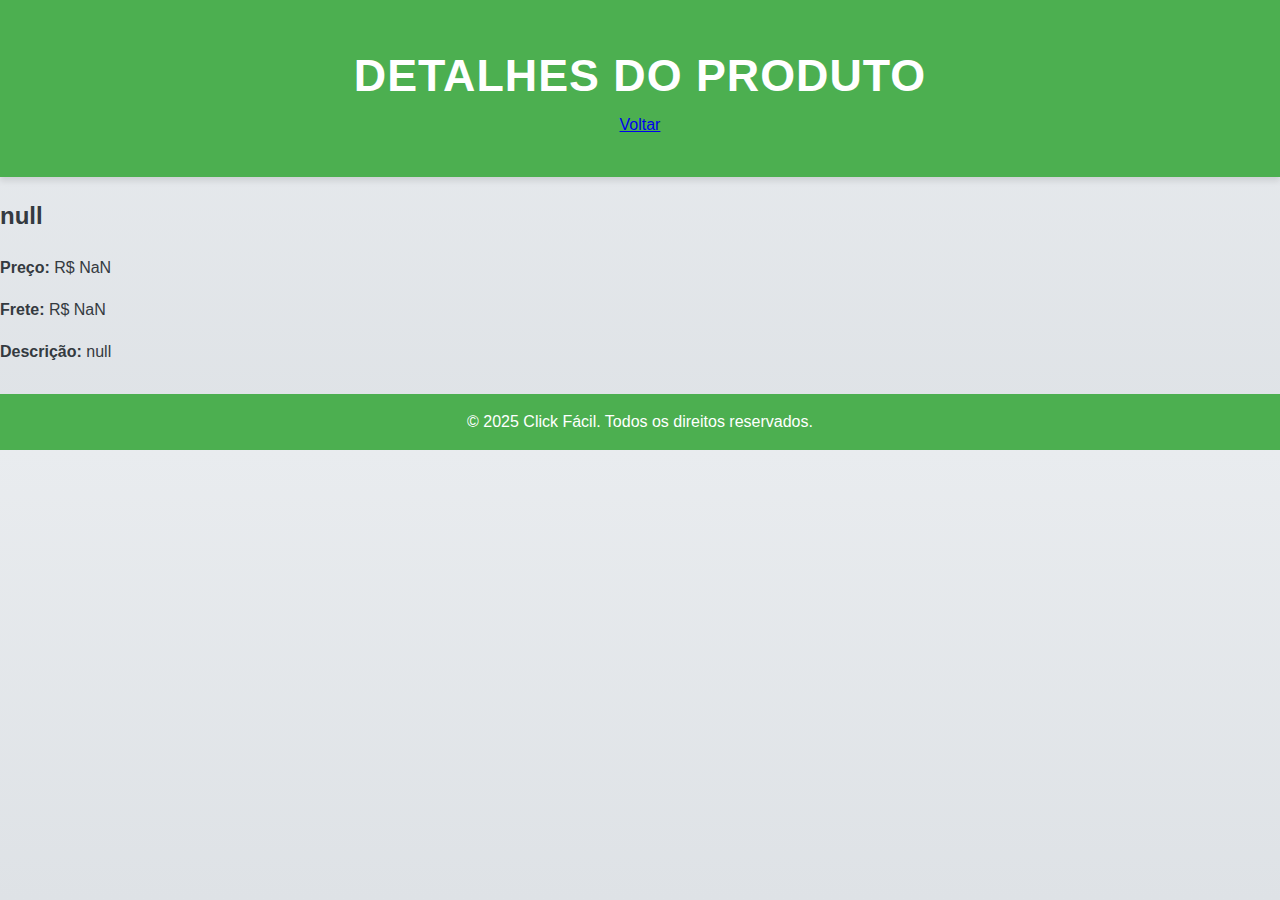
<file: produto.html>
<!DOCTYPE html>
<html lang="pt-BR">
<head>
    <meta charset="UTF-8">
    <meta name="viewport" content="width=device-width, initial-scale=1.0">
    <title>Detalhes do Produto</title>
    <link rel="stylesheet" href="produto.css">
</head>
<body>
    <header>
        <h1>Detalhes do Produto</h1>
        <a href="pagprodt.html">Voltar</a>
    </header>

    <main id="produto-details">
    </main>

    <footer>
        <p>&copy; 2025 Click Fácil. Todos os direitos reservados.</p>
    </footer>

    <script>
        async function carregarProdutoDetalhes() {
    const response = await fetch('produtos.json');
    const produtos = await response.json();

    const nomeParametro = new URLSearchParams(window.location.search).get('nome');

    const produto = produtos.find(p => p.nome === nomeParametro); // Encontra o produto pelo nome

    if (!produto) {
        document.getElementById('produto-details').innerHTML = "<p>Produto não encontrado.</p>";
        return;
    }

    document.getElementById('produto-details').innerHTML = `
        <img src="${produto.imagem}" alt="${produto.nome}" style="max-width: 300px;">
        <h2>${produto.nome}</h2>
        <p><strong>Preço:</strong> R$ ${produto.preco.toFixed(2)}</p>
        <p><strong>Frete:</strong> R$ ${produto.frete.toFixed(2)}</p>
        <p><strong>Descrição:</strong> ${produto.descricao}</p>
    `;
}

window.onload = carregarProdutoDetalhes;

        function getUrlParameter(name) {
            const urlParams = new URLSearchParams(window.location.search);
            return urlParams.get(name);
        }

            window.onload = function() {
                const nome = getUrlParameter('nome');
                const preco = getUrlParameter('preco');
                const frete = getUrlParameter('frete');
                const descricao = getUrlParameter('descricao');

                const produtoDiv = document.getElementById('produto-details');
                produtoDiv.innerHTML = `
                    <h2>${nome}</h2>
                    <p><strong>Preço:</strong> R$ ${parseFloat(preco).toFixed(2)}</p>
                    <p><strong>Frete:</strong> R$ ${parseFloat(frete).toFixed(2)}</p>
                    <p><strong>Descrição:</strong> ${descricao}</p>
                `;
            }
    </script>
</body>
</html>
</file>
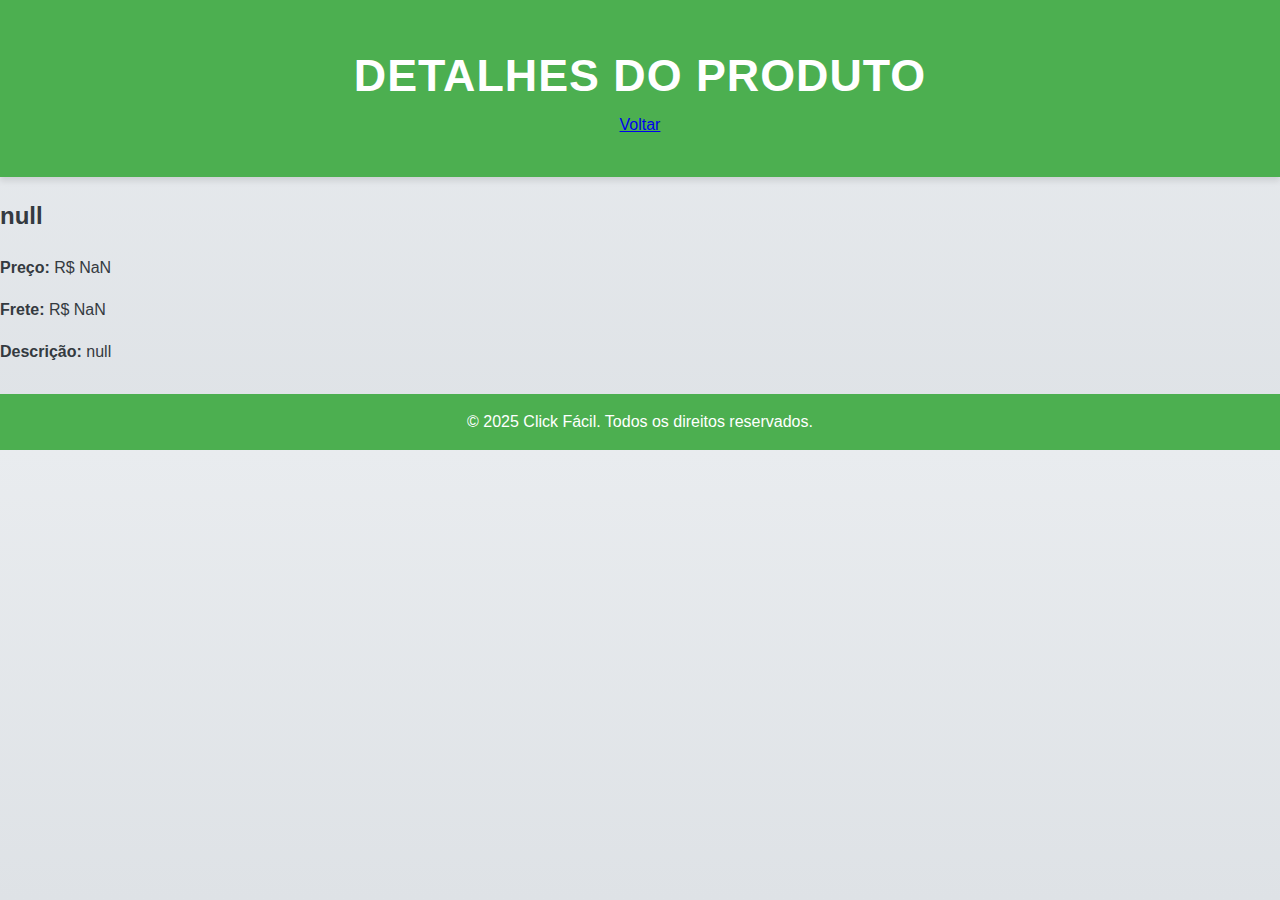
<file: produto.HTML>
<!DOCTYPE html>
<html lang="pt-BR">
<head>
    <meta charset="UTF-8">
    <meta name="viewport" content="width=device-width, initial-scale=1.0">
    <title>Detalhes do Produto</title>
    <link rel="stylesheet" href="/produto.css">
</head>
<body>
    <header>
        <h1>Detalhes do Produto</h1>
        <a href="/pagprodt.HTML">Voltar</a>
    </header>

    <main id="produto-details">
    </main>

    <footer>
        <p>&copy; 2025 Click Fácil. Todos os direitos reservados.</p>
    </footer>

    <script>
        async function carregarProdutoDetalhes() {
    const response = await fetch('produtos.JSON');
    const produtos = await response.json();

    const nomeParametro = new URLSearchParams(window.location.search).get('nome');

    const produto = produtos.find(p => p.nome === nomeParametro); // Encontra o produto pelo nome

    if (!produto) {
        document.getElementById('produto-details').innerHTML = "<p>Produto não encontrado.</p>";
        return;
    }

    document.getElementById('produto-details').innerHTML = `
        <img src="${produto.imagem}" alt="${produto.nome}" style="max-width: 300px;">
        <h2>${produto.nome}</h2>
        <p><strong>Preço:</strong> R$ ${produto.preco.toFixed(2)}</p>
        <p><strong>Frete:</strong> R$ ${produto.frete.toFixed(2)}</p>
        <p><strong>Descrição:</strong> ${produto.descricao}</p>
    `;
}

window.onload = carregarProdutoDetalhes;

        function getUrlParameter(name) {
            const urlParams = new URLSearchParams(window.location.search);
            return urlParams.get(name);
        }

            window.onload = function() {
                const nome = getUrlParameter('nome');
                const preco = getUrlParameter('preco');
                const frete = getUrlParameter('frete');
                const descricao = getUrlParameter('descricao');

                const produtoDiv = document.getElementById('produto-details');
                produtoDiv.innerHTML = `
                    <h2>${nome}</h2>
                    <p><strong>Preço:</strong> R$ ${parseFloat(preco).toFixed(2)}</p>
                    <p><strong>Frete:</strong> R$ ${parseFloat(frete).toFixed(2)}</p>
                    <p><strong>Descrição:</strong> ${descricao}</p>
                `;
            }
    </script>
</body>
</html>
</file>
<file: index.css>
body {
    display: flex;
    flex-direction: column;
    margin: 0;
    padding: 0;
    font-family: Arial, sans-serif;
    color: #333;
    background-color: #f9f9f9;
    transition: all 0.3s ease-in-out;
    min-height: 100vh;
}

.hero {
    position: relative;
    width: 100%;
    max-width: 2000px;
    margin: 0 auto;
    min-height: 45vh;
    background: url('/public/assets/images/Imagem 2.jpeg') center center / contain no-repeat;
    display: flex;
    align-items: center;
    justify-content: center;
    text-align: center; 
    padding: 20px; 
}

.hero-text {
    position: absolute;
    top: 50%;
    left: 50%;
    transform: translate(-50%, -50%);
    background: rgba(255, 255, 255, 0.384);
    padding: 50px;
    border-radius: 20px;
    max-width: 600px;
    width: 95%;
    text-align: center;
    box-shadow: 0px 4px 8px rgba(0, 0, 0, 0.2);
}

.cta-button, .nav-button {
    display: inline-block;
    background: #f4b400;
    color: #fff;
    padding: 12px 20px;
    border-radius: 5px;
    text-decoration: none;
    font-size: 1.1em;
    margin-top: 10px;
    transition: background-color 0.3s ease;
}

.cta-button:hover, .nav-button:hover {
    background: #d19a00;
}

.nav-links {
    display: flex;
    flex-wrap: wrap;
    justify-content: center;
    gap: 10px;
    margin-top: 20px;
}

.logo img {
    height: 80px;
    position: absolute;
    top: 10px;
    left: 20px;
}

.social-media {
    position: absolute;
    top: 60px;
    right: 50px; 
    display: flex;
    align-items: center;
}

.social-media p {
    font-size: 1.2em;
    font-weight: bold;
    color: #2C3E50;
    margin-right: 10px;
}

.social-media img {
    width: 32px;
    height: 32px;
    margin: 0 5px;
    cursor: pointer;
    transition: transform 0.3s ease;
}

.social-media img:hover {
    transform: scale(1.1);
}

.whatsapp-icon {
    position: fixed;
    bottom: 20px;
    left: 20px;
    width: 55px;
    height: 55px;
    z-index: 1000;
}

.whatsapp-icon img {
    width: 100%;
    height: auto;
    cursor: pointer;
    transition: transform 0.3s ease;
}

.whatsapp-icon img:hover {
    transform: scale(1.1);
}

.like-badge {
    position: absolute;
    bottom: 20px;
    right: 10px;
    width: 60px;
    z-index: 1000;  
    height: 30px;
}

.like-badge img {
    width: 100%;
    height: auto;
    cursor: pointer;
    transition: transform 0.3s ease;
}

.like-badge img:hover {
    transform: scale(1.1);
}

.contrast-button {
    position: absolute;
    top: 10px;
    right: 30px;
    background: #e6e2b0;
    color: rgb(0, 0, 0);
    border: none;
    padding: 10px 20px;
    font-size: 1em;
    cursor: pointer;
    border-radius: 5px;
    transition: 0.3s;
}

.contrast-button:hover {
    background: #222;
    color: white;
}

.high-contrast {
    background-color: #000 !important;
    color: #fff !important;
}

.high-contrast .hero-text,
.high-contrast .cta-button,
.high-contrast .contrast-button,
.high-contrast .introducao,
.high-contrast .introducao-box,
.high-contrast .nav-links a,
.high-contrast footer {
    background-color: #fff !important;
    color: #000 !important;
    border-color: #000 !important;
}

.introducao {
    padding: 40px 20px;
    text-align: center;
    background-color: #fff;
}

.introducao h2 {
    font-size: 2.1em;
    color: #2C3E50;
    margin-bottom: 20px;
}

.introducao-container {
    display: flex;
    justify-content: center;
    gap: 20px;
    flex-wrap: wrap;
    max-width: 900px;
    margin: 0 auto;
}

.introducao-box {
    flex: 1;
    min-width: 320px;
    background: #f4b400;
    color: #fff;
    padding: 18px;
    border-radius: 10px;
    box-shadow: 0px 4px 12px rgba(0, 0, 0, 0.2);
    text-align: center;
    font-size: 1.1em;
    font-weight: bold;
    line-height: 1.5;
    transition: transform 0.3s ease-in-out;
}

.introducao-box:hover {
    transform: scale(1.05);
}

footer {
    background: #2C3E50;
    color: #fff;
    text-align: center;
    padding: 15px;
    font-size: 1em;
    font-weight: 500;
    box-shadow: 0px -2px 10px rgba(0, 0, 0, 0.2);
    margin-top: auto;
    position: relative;
}

@media (max-width: 768px) {
    .hero {
        min-height: 35vh;
        padding: 15px;
    }

    .hero-text {
        width: 95%;
        padding: 15px;
    }

    .hero-text h1 {
        font-size: 2em;
    }

    .hero-text p {
        font-size: 1.1em;
    }

    .nav-links {
        flex-direction: column;
    }

    .cta-button, .nav-button {
        font-size: 1em;
        padding: 10px 18px;
    }
}
</file>
<file: styles.css>
body {
    font-family: Arial, sans-serif;
    background-color: #F7F3E9;
    color: #333;
    margin: 0;
    padding: 0;
    display: flex;
    flex-direction: column;
    align-items: center;
}

.header {
    background-color: #2D5F5D;
    color: white;
    padding: 15px;
    text-align: center;
    width: 100%;
}

.form-section {
    background: white;
    padding: 20px;
    border-radius: 8px;
    box-shadow: 0px 4px 10px rgba(0, 0, 0, 0.1);
    width: 90%;
    max-width: 500px;
    margin-top: 20px;
}

form {
    display: flex;
    flex-direction: column;
}

label {
    margin-top: 10px;
    font-weight: bold;
}

input {
    padding: 10px;
    margin-top: 5px;
    border: 1px solid #ccc;
    border-radius: 5px;
    font-size: 1rem;
}

#data-nascimento {
    font-size: 1.2rem;
    padding: 12px;
}

#submitBtn {
    background-color: #6D9F71;
    color: white;
    padding: 12px;
    margin-top: 15px;
    border: none;
    border-radius: 5px;
    font-size: 1.2rem;
    cursor: pointer;
}

#submitBtn:hover {
    background-color: #5A8B5E;
}

.footer {
    margin-top: 20px;
    text-align: center;
    font-size: 0.9rem;
    padding: 10px;
    background-color: #2D5F5D;
    color: white;
    width: 100%;
}

.footer img {
    width: 110%;
    max-width: 300px;
    display: block;
    margin: 0 auto; 
}


@media (max-width: 600px) {
    .form-section {
        width: 95%;
    }
}
</file>
<file: pagprodt.CSS>
* {
    margin: 0;
    padding: 0;
    box-sizing: border-box;
}

body {
    font-family: 'Roboto', sans-serif;
    background-color: #f5f5f5;
    color: #333;
    line-height: 1.6;
    transition: all 0.3s ease;
    font-size: 16px; 
}

.container {
    width: 100%;
    max-width: 1280px;
    margin: 0 auto;
}

header {
    background-color: #004080;
    color: white;
    padding: 15px 0;
    display: flex;
    justify-content: space-between;
    align-items: center;
    box-shadow: 0 4px 6px rgba(0, 0, 0, 0.1);
    position: sticky;
    top: 0;
    z-index: 1000;
}

header .logo {
    width: 120px;
    height: auto;
}

header h1 {
    font-size: 2.2rem;
    font-weight: bold;
    letter-spacing: 1px;
}

header .cart-link {
    font-size: 1.2rem;
    color: white;
    text-decoration: none;
    display: flex;
    align-items: center;
    gap: 5px;
    cursor: pointer;
}

header .cart-link:hover {
    text-decoration: underline;
}

.search-bar {
    display: flex;
    justify-content: center;
    padding: 30px 0;
}

.search-bar input {
    width: 100%;
    max-width: 600px;
    padding: 12px;
    font-size: 1.1rem;
    border: 2px solid #ddd;
    border-radius: 25px;
    outline: none;
    transition: all 0.3s ease;
}

.search-bar input:focus {
    border-color: #004080;
}

.category-menu,
.sort-menu {
    display: flex;
    justify-content: center;
    gap: 15px;
    margin-top: 20px;
}

.category-menu button,
.sort-menu button {
    background-color: #004080;
    color: white;
    border: none;
    padding: 10px 20px;
    font-size: 1rem;
    border-radius: 20px;
    cursor: pointer;
    transition: background-color 0.3s ease;
}

.category-menu button:hover,
.sort-menu button:hover {
    background-color: #003366;
}

.product-container {
    display: grid;
    grid-template-columns: repeat(auto-fill, minmax(250px, 1fr));
    gap: 20px;
    padding: 30px 15px;
}

.product {
    background-color: white;
    border-radius: 10px;
    box-shadow: 0 4px 10px rgba(0, 0, 0, 0.1);
    overflow: hidden;
    transition: transform 0.3s ease;
}

.product:hover {
    transform: translateY(-5px);
}

.product img {
    width: 100%;
    height: 200px;
    object-fit: cover;
}

.product-details {
    padding: 15px;
    text-align: center;
}

.product-details p {
    font-size: 1rem;
    font-weight: 500;
}

.product-details span {
    font-size: 1.2rem;
    font-weight: bold;
    color: #004080;
}

.product-details button {
    background-color: #004080;
    color: white;
    padding: 10px 20px;
    border: none;
    margin-top: 10px;
    font-size: 1rem;
    border-radius: 20px;
    cursor: pointer;
    transition: background-color 0.3s ease;
}

.product-details button:hover {
    background-color: #003366;
}

footer {
    background-color: #004080;
    color: white;
    text-align: center;
    padding: 20px;
    margin-top: 40px;
    font-size: 1rem;
}

.modal {
    display: none;
    position: fixed;
    top: 0;
    left: 0;
    width: 100%;
    height: 100%;
    background-color: rgba(0, 0, 0, 0.5);
    justify-content: center;
    align-items: center;
    z-index: 1000;
}

.modal-content {
    background-color: white;
    padding: 20px;
    border-radius: 10px;
    text-align: center;
    width: 300px;
}

.modal button {
    background-color: #004080;
    color: white;
    padding: 10px 20px;
    border: none;
    margin-top: 10px;
    cursor: pointer;
    border-radius: 5px;
}

.modal button:hover {
    background-color: #003366;
}


body.high-contrast {
    background-color: #121212; 
    color: #ffffff; 
}

body.high-contrast header, 
body.high-contrast footer {
    background-color: #000000; 
    color: white; 
}

body.high-contrast .product {
    background-color: #333333; 
    color: white; 
    border: 2px solid #ffffff; 
}

body.high-contrast .product img {
    filter: brightness(0.7); 
}

body.high-contrast .category-menu button,
body.high-contrast .sort-menu button {
    background-color: #ff9900; 
    color: black;
    border: 2px solid #ffffff;
}

body.high-contrast .category-menu button:hover,
body.high-contrast .sort-menu button:hover {
    background-color: #e68a00;
}

body.high-contrast .product-details button {
    background-color: #ff9900; 
    color: black; 
    border: 2px solid #ffffff;
}

body.high-contrast .product-details button:hover {
    background-color: #e68a00; 
}

body.high-contrast .cart-link {
    color: #ff9900; 
}

body.high-contrast .cart-link:hover {
    text-decoration: underline;
}

footer {
    text-align: center;
    font-size: 1.2rem;
    padding: 20px;
}

.control-buttons {
    position: fixed;
    top: 20px;
    right: 20px;
    display: flex;
    gap: 10px;
}

.control-buttons button {
    background-color: #004080;
    color: white;
    padding: 10px;
    font-size: 1rem;
    border-radius: 5px;
    border: none;
    cursor: pointer;
    transition: background-color 0.3s ease;
}

.control-buttons button:hover {
    background-color: #003366;
}
</file>
<file: pagprodt.css>
* {
    margin: 0;
    padding: 0;
    box-sizing: border-box;
}

body {
    font-family: 'Roboto', sans-serif;
    background-color: #f5f5f5;
    color: #333;
    line-height: 1.6;
    transition: all 0.3s ease;
    font-size: 16px; 
}

.container {
    width: 100%;
    max-width: 1280px;
    margin: 0 auto;
}

header {
    background-color: #004080;
    color: white;
    padding: 15px 0;
    display: flex;
    justify-content: space-between;
    align-items: center;
    box-shadow: 0 4px 6px rgba(0, 0, 0, 0.1);
    position: sticky;
    top: 0;
    z-index: 1000;
}

header .logo {
    width: 120px;
    height: auto;
}

header h1 {
    font-size: 2.2rem;
    font-weight: bold;
    letter-spacing: 1px;
}

header .cart-link {
    font-size: 1.2rem;
    color: white;
    text-decoration: none;
    display: flex;
    align-items: center;
    gap: 5px;
    cursor: pointer;
}

header .cart-link:hover {
    text-decoration: underline;
}

.search-bar {
    display: flex;
    justify-content: center;
    padding: 30px 0;
}

.search-bar input {
    width: 100%;
    max-width: 600px;
    padding: 12px;
    font-size: 1.1rem;
    border: 2px solid #ddd;
    border-radius: 25px;
    outline: none;
    transition: all 0.3s ease;
}

.search-bar input:focus {
    border-color: #004080;
}

.category-menu,
.sort-menu {
    display: flex;
    justify-content: center;
    gap: 15px;
    margin-top: 20px;
}

.category-menu button,
.sort-menu button {
    background-color: #004080;
    color: white;
    border: none;
    padding: 10px 20px;
    font-size: 1rem;
    border-radius: 20px;
    cursor: pointer;
    transition: background-color 0.3s ease;
}

.category-menu button:hover,
.sort-menu button:hover {
    background-color: #003366;
}

.product-container {
    display: grid;
    grid-template-columns: repeat(auto-fill, minmax(250px, 1fr));
    gap: 20px;
    padding: 30px 15px;
}

.product {
    background-color: white;
    border-radius: 10px;
    box-shadow: 0 4px 10px rgba(0, 0, 0, 0.1);
    overflow: hidden;
    transition: transform 0.3s ease;
}

.product:hover {
    transform: translateY(-5px);
}

.product img {
    width: 100%;
    height: 200px;
    object-fit: cover;
}

.product-details {
    padding: 15px;
    text-align: center;
}

.product-details p {
    font-size: 1rem;
    font-weight: 500;
}

.product-details span {
    font-size: 1.2rem;
    font-weight: bold;
    color: #004080;
}

.product-details button {
    background-color: #004080;
    color: white;
    padding: 10px 20px;
    border: none;
    margin-top: 10px;
    font-size: 1rem;
    border-radius: 20px;
    cursor: pointer;
    transition: background-color 0.3s ease;
}

.product-details button:hover {
    background-color: #003366;
}

footer {
    background-color: #004080;
    color: white;
    text-align: center;
    padding: 20px;
    margin-top: 40px;
    font-size: 1rem;
}

.modal {
    display: none;
    position: fixed;
    top: 0;
    left: 0;
    width: 100%;
    height: 100%;
    background-color: rgba(0, 0, 0, 0.5);
    justify-content: center;
    align-items: center;
    z-index: 1000;
}

.modal-content {
    background-color: white;
    padding: 20px;
    border-radius: 10px;
    text-align: center;
    width: 300px;
}

.modal button {
    background-color: #004080;
    color: white;
    padding: 10px 20px;
    border: none;
    margin-top: 10px;
    cursor: pointer;
    border-radius: 5px;
}

.modal button:hover {
    background-color: #003366;
}


body.high-contrast {
    background-color: #121212; 
    color: #ffffff; 
}

body.high-contrast header, 
body.high-contrast footer {
    background-color: #000000; 
    color: white; 
}

body.high-contrast .product {
    background-color: #333333; 
    color: white; 
    border: 2px solid #ffffff; 
}

body.high-contrast .product img {
    filter: brightness(0.7); 
}

body.high-contrast .category-menu button,
body.high-contrast .sort-menu button {
    background-color: #ff9900; 
    color: black;
    border: 2px solid #ffffff;
}

body.high-contrast .category-menu button:hover,
body.high-contrast .sort-menu button:hover {
    background-color: #e68a00;
}

body.high-contrast .product-details button {
    background-color: #ff9900; 
    color: black; 
    border: 2px solid #ffffff;
}

body.high-contrast .product-details button:hover {
    background-color: #e68a00; 
}

body.high-contrast .cart-link {
    color: #ff9900; 
}

body.high-contrast .cart-link:hover {
    text-decoration: underline;
}

footer {
    text-align: center;
    font-size: 1.2rem;
    padding: 20px;
}

.control-buttons {
    position: fixed;
    top: 20px;
    right: 20px;
    display: flex;
    gap: 10px;
}

.control-buttons button {
    background-color: #004080;
    color: white;
    padding: 10px;
    font-size: 1rem;
    border-radius: 5px;
    border: none;
    cursor: pointer;
    transition: background-color 0.3s ease;
}

.control-buttons button:hover {
    background-color: #003366;
}
</file>
<file: produto.css>
body {
    font-family: 'Roboto', sans-serif;
    margin: 0;
    padding: 0;
    background: linear-gradient(to bottom, #e9ecef, #dee2e6);
    color: #343a40;
    line-height: 1.6;
    transition: all 0.3s ease;
}


header {
    background-color: #4CAF50;
    color: #fff;
    padding: 40px 20px;
    text-align: center;
    box-shadow: 0 4px 6px rgba(0, 0, 0, 0.1);
    position: sticky;
    top: 0;
    z-index: 1000;
}

header h1 {
    font-family: 'Ubuntu', sans-serif;
    font-size: 2.8rem;
    margin: 0;
    text-transform: uppercase;
    letter-spacing: 1px;
}

header p {
    font-size: 1.2rem;
    margin: 10px 0 0;
    opacity: 0.9;
}

header .cart-link {
    font-size: 1.5rem;
    color: #ffffff;
    text-decoration: none;
    display: flex;
    align-items: center;
    gap: 8px;
    cursor: pointer;
    padding: 12px 20px;
    background-color: #ff9900; 
    border-radius: 25px; 
    box-shadow: 0 4px 10px rgba(0, 0, 0, 0.2);
    transition: background-color 0.3s ease, transform 0.3s ease;
}

header .cart-link:hover {
    background-color: #e68a00; 
    transform: translateY(-3px); 
}

header .cart-link .icon {
    font-size: 1.8rem; 
    display: inline-block;
}

.content {
    display: flex;
    max-width: 1280px; 
    margin: 30px auto; 
    padding: 20px;
    gap: 20px;
}

.text-content, .products {
    flex: 1;
    background: #fff;
    border-radius: 10px;
    padding: 20px;
    box-shadow: 0 6px 12px rgba(0, 0, 0, 0.1);
}

.products {
    text-align: center;
}

.products h2 {
    font-family: 'Ubuntu', sans-serif;
    font-size: 1.8rem;
    color: #4CAF50;
    margin-bottom: 20px;
}

.product {
    margin-bottom: 20px;
}

.product img {
    width: 150px;
    height: 150px;
    border-radius: 8px;
    margin-bottom: 10px;
    box-shadow: 0 4px 8px rgba(0, 0, 0, 0.1);
    background-color: #e9ecef;
    display: block;
}

.product p {
    font-size: 1rem;
    margin: 5px 0;
    color: #495057;
}

.product span {
    display: block;
    font-size: 1.2rem;
    font-weight: bold;
    color: #4CAF50;
}

footer {
    text-align: center;
    background-color: #4CAF50;
    color: #fff;
    padding: 15px 20px;
    margin-top: 30px;
}

footer p {
    margin: 0;
}

body.high-contrast {
    background-color: #121212;
    color: white;
}

body.high-contrast header,
body.high-contrast footer {
    background-color: #1c1c1c;
    color: white;
}

body.high-contrast .product {
    background-color: #333;
    color: white;
}

body.high-contrast .product img {
    box-shadow: 0 4px 8px rgba(255, 255, 255, 0.2);
}

body.large-font {
    font-size: 1.2rem;
}

body.small-font {
    font-size: 0.9rem;
}

.control-buttons {
    position: fixed;
    top: 20px;
    right: 20px;
    display: flex;
    gap: 10px;
    z-index: 9999; 
}

.control-buttons button {
    background-color: #4CAF50;
    color: white;
    padding: 10px;
    font-size: 1rem;
    border-radius: 5px;
    border: none;
    cursor: pointer;
    transition: background-color 0.3s ease;
}

.control-buttons button:hover {
    background-color: #388e3c;
}

@media (max-width: 1024px) {
    .content {
        flex-direction: column;
        gap: 15px;
    }
}

@media (max-width: 768px) {
    header h1 {
        font-size: 2.2rem;
    }

    .product img {
        width: 120px;
        height: 120px;
    }

    .product p {
        font-size: 0.9rem;
    }
}
</file>
<file: carrinho.css>
/* Resetando margens e paddings */
* {
    margin: 0;
    padding: 0;
    box-sizing: border-box;
}

/* Fonte e estilo básico */
body {
    font-family: Arial, sans-serif;
    line-height: 1.6;
    background-color: #f4f4f4;
}

/* Cabeçalho */
.header {
    background-color: #4CAF50;
    color: white;
    padding: 20px;
    text-align: center;
}

/* Container do Carrinho */
.cart-container {
    padding: 20px;
    max-width: 1000px;
    margin: 20px auto;
    background-color: white;
    box-shadow: 0 2px 10px rgba(0, 0, 0, 0.1);
    border-radius: 8px;
}

.back-to-shop-button {
    background-color: #4CAF50;
    color: white;
    padding: 10px 20px;
    border: none;
    cursor: pointer;
    border-radius: 5px;
    text-decoration: none;
}

.back-to-shop-button:hover {
    background-color: #388e3c;
}


.cart-item {
    display: flex;
    align-items: center;
    justify-content: space-between;
    padding: 10px 20px;
    border-bottom: 1px solid #ddd;
    margin-bottom: 10px;
}

.cart-item img {
    width: 80px;
    height: 80px;
    object-fit: cover;
    margin-right: 20px;
    border-radius: 8px;
}

.cart-item-details {
    flex: 1;
    display: flex;
    flex-direction: column;
    justify-content: center;
}

.cart-item-right {
    display: flex;
    flex-direction: column;
    align-items: flex-end;
    justify-content: center;
    text-align: right;
}

.cart-item span {
    font-weight: 700;
    color: #4CAF50;
}

.cart-item .quantity-buttons {
    display: flex;
    align-items: center;
    margin-top: 10px;
}

.quantity-button {
    background-color: #4CAF50;
    color: white;
    padding: 5px 10px;
    font-size: 1.2rem;
    border: none;
    cursor: pointer;
    border-radius: 5px;
    margin: 0 5px;
    transition: background-color 0.3s ease;
}

.quantity-button:hover {
    background-color: #388e3c;
}

.remove-button {
    background-color: #ff4d4d;
    color: white;
    padding: 5px 10px;
    border: none;
    cursor: pointer;
    border-radius: 5px;
    margin-top: 10px;
    transition: background-color 0.3s ease;
}

.remove-button:hover {
    background-color: #d73939;
}

.total, .total-frete {
    font-size: 1.2rem;
    font-weight: 700;
    margin-top: 10px;
    text-align: right;
}


.checkout-button {
    background-color: #4CAF50;
    color: white;
    padding: 12px 20px;
    border: none;
    cursor: pointer;
    border-radius: 5px;
    font-size: 1.1rem;
    text-align: center;
    margin-top: 20px;
    display: block;
    width: 100%;
}

.checkout-button:hover {
    background-color: #388e3c;
}

.checkout-modal {
    display: none;
    position: fixed;
    z-index: 1000;
    left: 0;
    top: 0;
    width: 100%;
    height: 100%;
    background-color: rgba(0, 0, 0, 0.4); 
    justify-content: center;
    align-items: center;
}

.modal-content {
    background-color: #fff;
    padding: 30px;
    border-radius: 8px;
    width: 600px;
    max-width: 90%;
    box-shadow: 0 4px 8px rgba(0, 0, 0, 0.2);
    text-align: center;
}

.modal-items-table {
    width: 100%;
    margin-top: 20px;
    border-collapse: collapse;
}

.modal-items-table th, .modal-items-table td {
    padding: 10px;
    text-align: left;
}

.modal-items-table th {
    background-color: #f0f0f0;
}

.modal-items-table img {
    max-width: 80px;  
    height: auto;   
    object-fit: cover; 
}

.modal-total {
    margin-top: 20px;
    font-size: 1.2rem;
    font-weight: 700;
}

.modal-close-button {
    background-color: #f44336;
    color: white;
    padding: 10px 20px;
    border: none;
    cursor: pointer;
    border-radius: 5px;
    margin-top: 20px;
    font-size: 1.1rem;
}

.modal-close-button:hover {
    background-color: #d32f2f;
}

body {
    font-size: 16px;
}

a11y-controls {
    position: fixed;
    top: 10px;
    right: 10px;
    background-color: #ffffff;
    padding: 10px;
    border-radius: 8px;
    box-shadow: 0 2px 10px rgba(0, 0, 0, 0.1);
}

a11y-controls button {
    background-color: #4CAF50;
    color: white;
    padding: 10px 20px;
    border: none;
    cursor: pointer;
    border-radius: 5px;
    margin: 5px;
}

a11y-controls button:hover {
    background-color: #388e3c;
}

.high-contrast {
    background-color: #000;
    color: #fff;
}

.high-contrast a {
    color: #f4f4f4;
}

.high-contrast .checkout-button {
    background-color: #f44336;
}

.high-contrast .remove-button {
    background-color: #ff0000;
}

.a11y-button-increase, .a11y-button-decrease {
    font-size: 16px;
    margin: 0 5px;
    padding: 10px;
    background-color: #4CAF50;
    color: white;
    border: none;
    border-radius: 5px;
    cursor: pointer;
}

.a11y-button-increase:hover, .a11y-button-decrease:hover {
    background-color: #388e3c;
}
* {
    margin: 0;
    padding: 0;
    box-sizing: border-box;
}

body {
    font-family: Arial, sans-serif;
    line-height: 1.6;
    background-color: #f4f4f4;
}

.header {
    background-color: #4CAF50;
    color: white;
    padding: 20px;
    text-align: center;
    position: relative;
}

.a11y-controls {
    position: absolute;
    top: 20px;
    right: 20px;
    display: flex;
    flex-direction: column;
    align-items: flex-end;
}

.a11y-controls button {
    background-color: #4CAF50;
    color: white;
    padding: 10px 15px;
    border: none;
    cursor: pointer;
    border-radius: 5px;
    margin: 5px 0;
    font-size: 1rem;
    transition: background-color 0.3s ease;
}

.a11y-controls button:hover {
    background-color: #388e3c;
}

.a11y-button-increase, .a11y-button-decrease {
    font-size: 1.2rem;
    padding: 10px 15px;
}

.contrast-toggle {
    background-color: #f44336;
    padding: 10px 15px;
}

.contrast-toggle:hover {
    background-color: #d32f2f;
}

.cart-container {
    padding: 20px;
    max-width: 1000px;
    margin: 20px auto;
    background-color: white;
    box-shadow: 0 2px 10px rgba(0, 0, 0, 0.1);
    border-radius: 8px;
}

.back-to-shop-button {
    background-color: #4CAF50;
    color: white;
    padding: 10px 20px;
    border: none;
    cursor: pointer;
    border-radius: 5px;
    text-decoration: none;
}

.back-to-shop-button:hover {
    background-color: #388e3c;
}

.cart-item {
    display: flex;
    align-items: center;
    justify-content: space-between;
    padding: 10px 20px;
    border-bottom: 1px solid #ddd;
    margin-bottom: 10px;
}

.cart-item img {
    width: 80px;
    height: 80px;
    object-fit: cover;
    margin-right: 20px;
    border-radius: 8px;
}

.cart-item-details {
    flex: 1;
    display: flex;
    flex-direction: column;
    justify-content: center;
}

.cart-item-right {
    display: flex;
    flex-direction: column;
    align-items: flex-end;
    justify-content: center;
    text-align: right;
}

.cart-item span {
    font-weight: 700;
    color: #4CAF50;
}

.cart-item .quantity-buttons {
    display:flex
   }
   footer {
    background: #2C3E50;
    color: #fff;
    text-align: center;
    padding: 15px;
    font-size: 1em;
    font-weight: 500;
    box-shadow: 0px -2px 10px rgba(0, 0, 0, 0.2);
    margin-top: auto;
    position: relative;
}

.footer img {
    width: 110%;
    max-width: 300px;
    display: block;
    margin: 0 auto; 
}


@media (max-width: 600px) {
    .form-section {
        width: 95%;
    }
}
</file>
